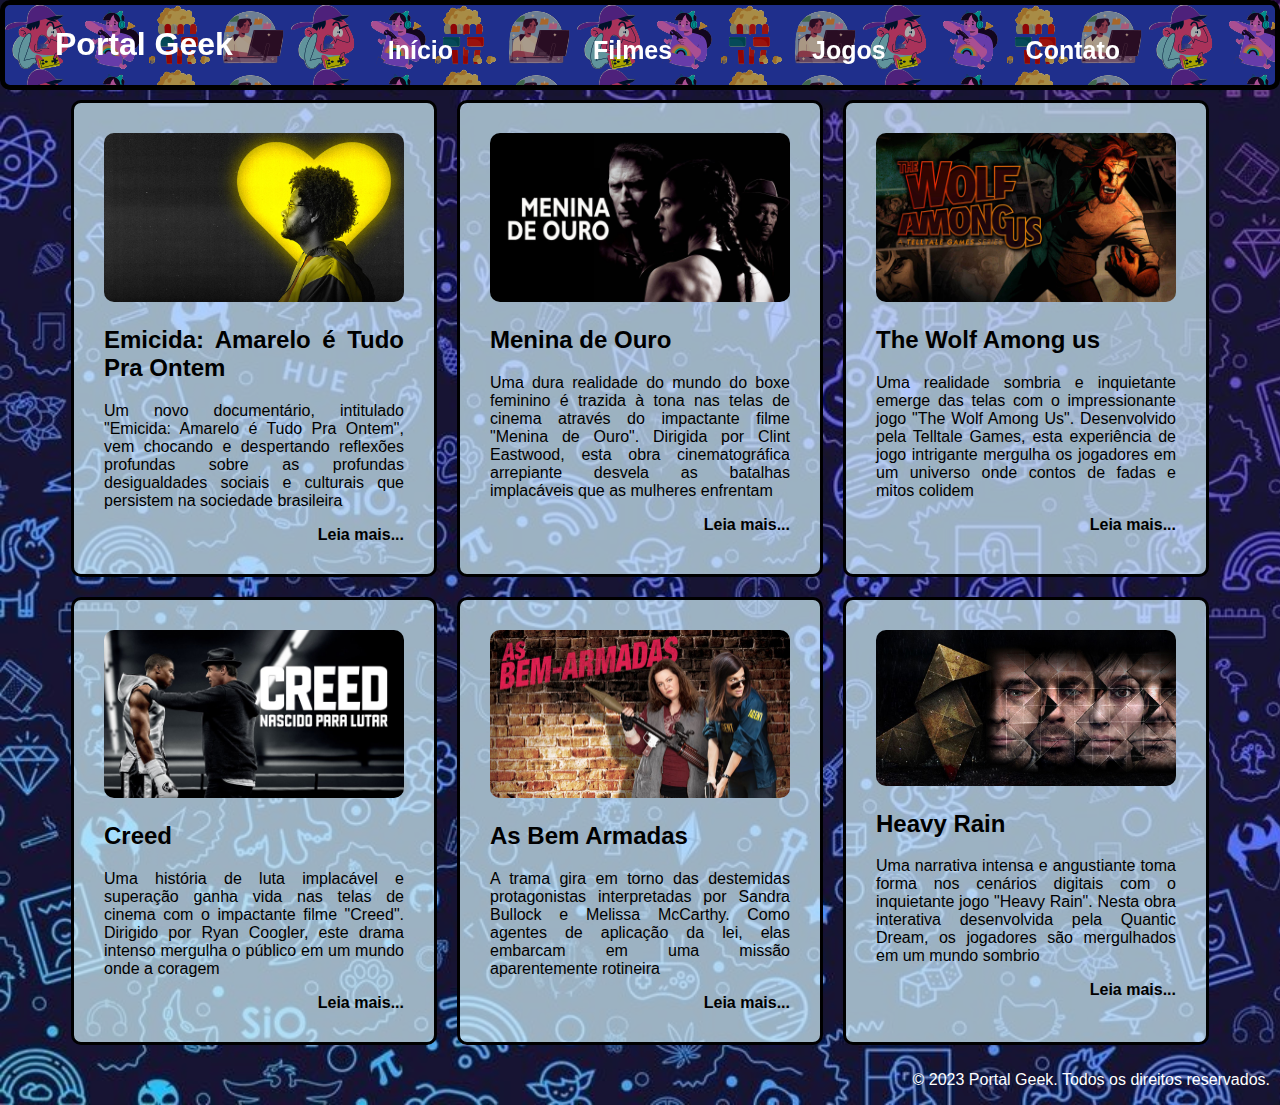
<file: index.html>
<!DOCTYPE html>
<html lang="pt-BR">
    <head>
        <meta charset="UTF-8">
        <meta name="viewport" content="width=device-width, initial-scale=1.0">
        <meta name="description" content="Portal de notícias sobre cultura geek, abordando filmes e jogos">
        <meta name="keywords" content="geek, cultura geek,notícias geek, jogo, Detroit Become Human">
        <meta name="author" content="Gleyce Pereira">
        <link rel="stylesheet" href="style.css">
        <link rel="icon" type="image/x-icon" href="tv-antiga.png">
        <title>Portal Geek</title>
    </head>

    <body>

        <header>
            <h1>Portal Geek</h1>
            <nav>
                 <ul>
                   <li><a class="b" href="index.html">Início</a></li>
                    <li><a class="b" href="filmes.html">Filmes</a></li>
                    <li><a class="b" href="jogos.html">Jogos</a></li>
                    <li><a class="b" href="contato.html">Contato</a></li>
                </ul>
            </nav>
        </header>

        <main>
            <article>
                <img src="emicida.jpg" width="300px" alt="Emicida: Amarelo é Tudo Pra Ontem">
                <h2>Emicida: Amarelo é Tudo Pra Ontem</h2>
                <p>Um novo documentário, intitulado "Emicida: Amarelo é Tudo Pra Ontem", vem chocando e despertando reflexões profundas sobre as profundas desigualdades sociais e culturais que persistem na sociedade brasileira</p>
                <p><a class="mais" href="emicida.html">Leia mais...</a></p>
            </article>

            <article>
                <img src="menina.jpg" width="300px" alt="Menina de Ouro">
                <h2>Menina de Ouro</h2>
                <p>Uma dura realidade do mundo do boxe feminino é trazida à tona nas telas de cinema através do impactante filme "Menina de Ouro". Dirigida por Clint Eastwood, esta obra cinematográfica arrepiante desvela as batalhas implacáveis que as mulheres enfrentam</p>
                <p><a class="mais" href="meninadeouro.html">Leia mais...</a></p>
            </article>

            <article>
                <img src="the wolf.jpg" width="300px" alt="The Wolf Amoung Us">
                <h2>The Wolf Among us</h2>
                <p>Uma realidade sombria e inquietante emerge das telas com o impressionante jogo "The Wolf Among Us". Desenvolvido pela Telltale Games, esta experiência de jogo intrigante mergulha os jogadores em um universo onde contos de fadas e mitos colidem</p>
                <p><a class="mais" href="thewolfamong.html">Leia mais...</a></p>
            </article>

            <article>
                <img src="creed.jpg" width="300px" alt="Creed">
                <h2>Creed</h2>
                <p>Uma história de luta implacável e superação ganha vida nas telas de cinema com o impactante filme "Creed". Dirigido por Ryan Coogler, este drama intenso mergulha o público em um mundo onde a coragem</p>
                <p><a class="mais" href="creed.html">Leia mais...</a></p>
            </article>

            <article>
                <img src="bem armadas.jpg" width="300px" alt="As Bem Armadas">
                <h2>As Bem Armadas</h2>
                <p>A trama gira em torno das destemidas protagonistas interpretadas por Sandra Bullock e Melissa McCarthy. Como agentes de aplicação da lei, elas embarcam em uma missão aparentemente rotineira</p>
                <p><a class="mais" href="asbemarmadas.html">Leia mais...</a></p>
            </article>

            <article>
                <div class="pic"><img src="heavy.jpg" width="300px" alt="Heavy Rain"></div>
                <h2>Heavy Rain</h2>
                <p>Uma narrativa intensa e angustiante toma forma nos cenários digitais com o inquietante jogo "Heavy Rain". Nesta obra interativa desenvolvida pela Quantic Dream, os jogadores são mergulhados em um mundo sombrio</p>
                <p><a class="mais" href="heavyrain.html">Leia mais...</a></p>
            </article>

            
        </main>

        <footer>
            <p class="roda">&copy; 2023 Portal Geek. Todos os direitos reservados.</p>
        </footer>
        
    </body>

</html>
</file>
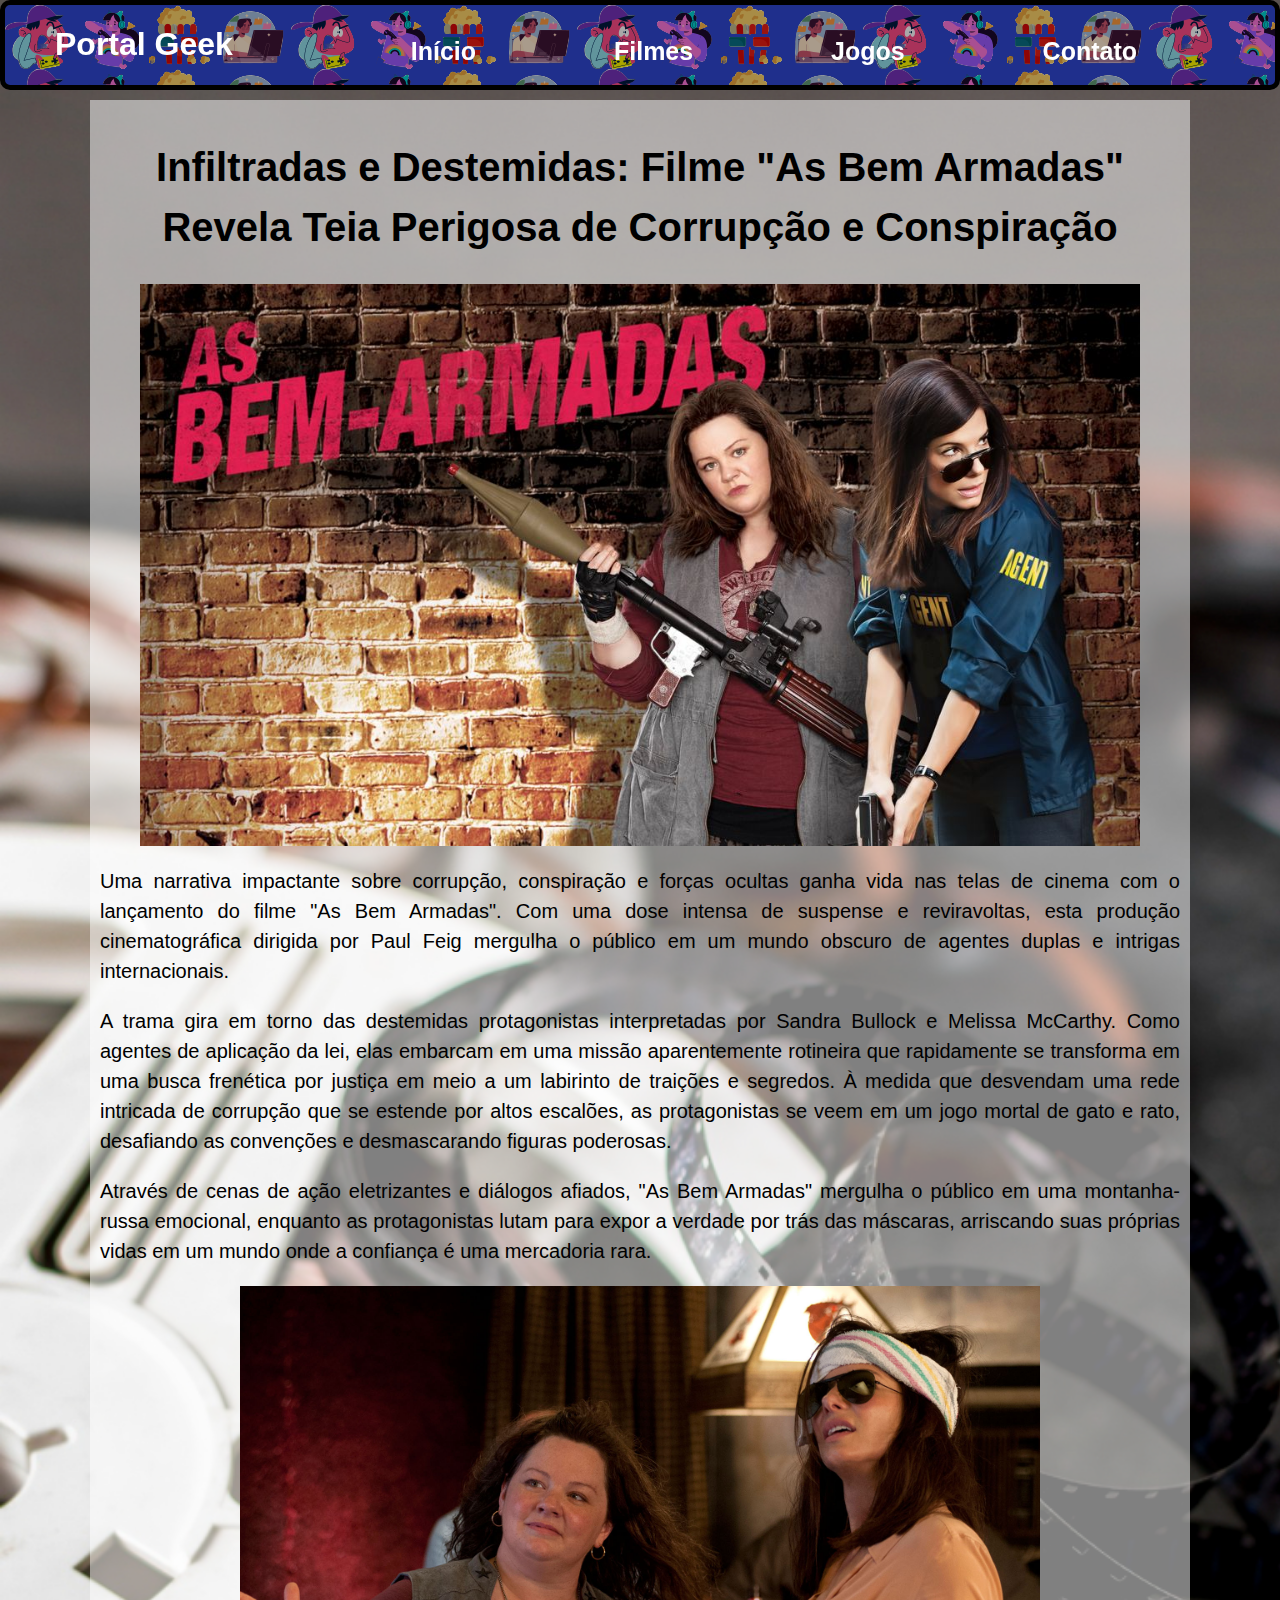
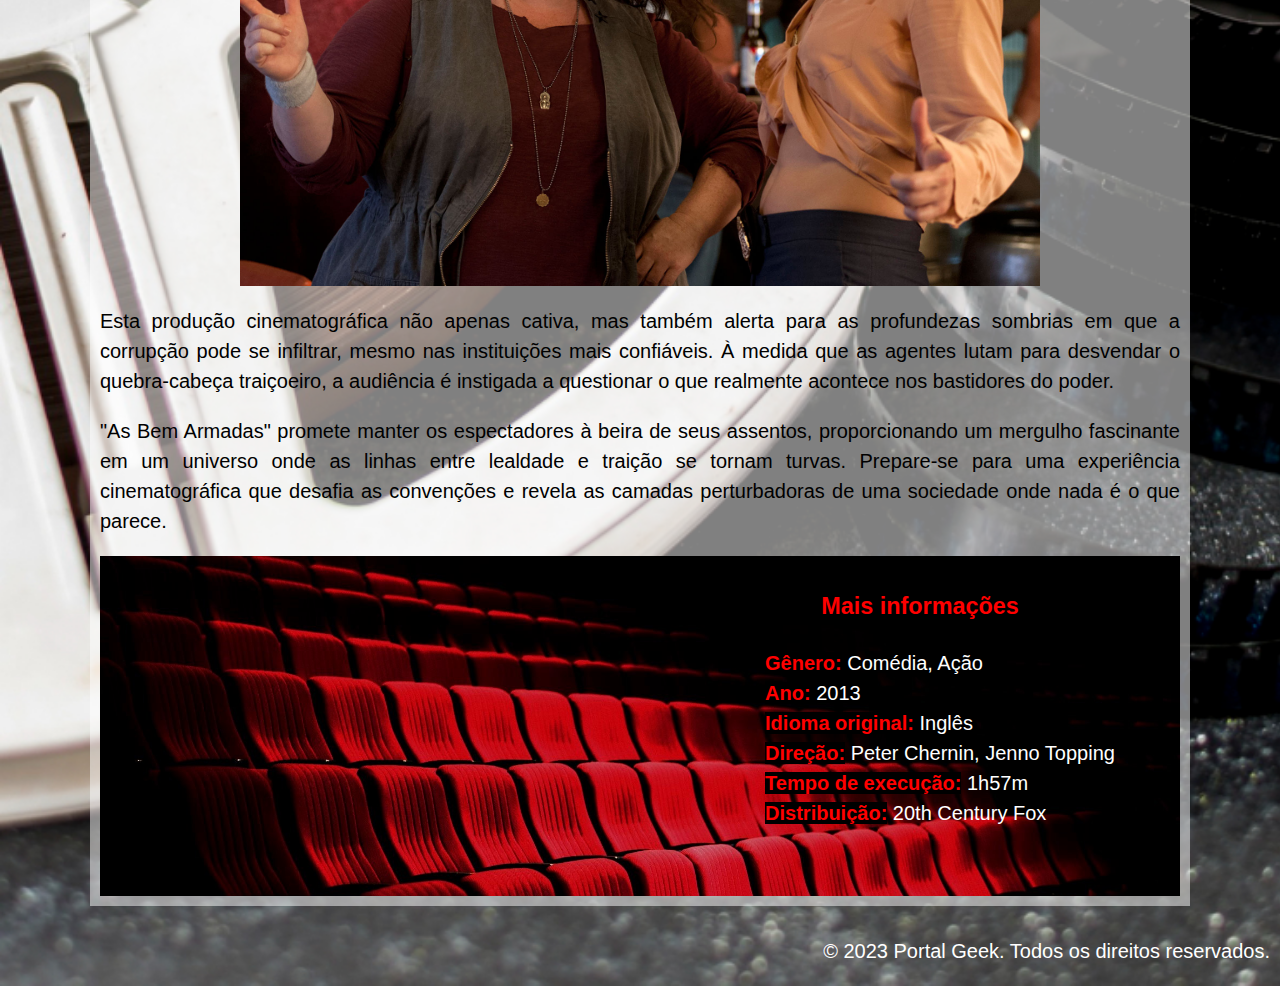
<file: asbemarmadas.html>
<!DOCTYPE html>
<html lang="pt-BR">
    <head>
        <meta charset="UTF-8">
        <meta name="viewport" content="width=device-width, initial-scale=1.0">
        <meta name="description" content="Portal de notícias sobre cultura geek, abordando filmes e jogos">
        <meta name="keywords" content="geek, cultura geek,notícias geek, filme, As Bem Armadas">
        <meta name="author" content="Gleyce Pereira">
        <link rel="stylesheet" href="style1.css">
        <link rel="icon" type="image/x-icon" href="tv-antiga.png">
        <title> Infiltradas e Destemidas: Filme "As Bem Armadas" Revela Teia Perigosa de Corrupção e Conspiração</title>
    </head>
    <body>
        <header>
            <h2 class="portal">Portal Geek</h2>
             <nav>
                 <ul class="list">
                   <li><a href="index.html">Início</a></li>
                    <li><a href="filmes.html">Filmes</a></li>
                    <li><a href="jogos.html">Jogos</a></li>
                    <li><a href="contato.html">Contato</a></li>
                </ul>
            </nav>
        </header>
        
        <div id="container">
            <!-- <h1> Infiltradas e Destemidas: Filme "As Bem Armadas" Revela Teia Perigosa de Corrupção e Conspiração</h1> -->

            <div class="content">
                <h1> Infiltradas e Destemidas: Filme "As Bem Armadas" Revela Teia Perigosa de Corrupção e Conspiração</h1>
                <figure class="picture">
                    <img src="bem armadas.jpg" width="1000px" alt="As bem Armadas">
                </figure>

                <p>Uma narrativa impactante sobre corrupção, conspiração e forças ocultas ganha vida nas telas de cinema com o lançamento do filme "As Bem Armadas". Com uma dose intensa de suspense e reviravoltas, esta produção cinematográfica dirigida por Paul Feig mergulha o público em um mundo obscuro de agentes duplas e intrigas internacionais.</p>

                <p>A trama gira em torno das destemidas protagonistas interpretadas por Sandra Bullock e Melissa McCarthy. Como agentes de aplicação da lei, elas embarcam em uma missão aparentemente rotineira que rapidamente se transforma em uma busca frenética por justiça em meio a um labirinto de traições e segredos. À medida que desvendam uma rede intricada de corrupção que se estende por altos escalões, as protagonistas se veem em um jogo mortal de gato e rato, desafiando as convenções e desmascarando figuras poderosas.</p>

                <p>Através de cenas de ação eletrizantes e diálogos afiados, "As Bem Armadas" mergulha o público em uma montanha-russa emocional, enquanto as protagonistas lutam para expor a verdade por trás das máscaras, arriscando suas próprias vidas em um mundo onde a confiança é uma mercadoria rara.</p>

                <div class="picture" >
                    <img src="bem armadas2.jpg" width="800px" alt="As bem Armadas">
                </div>

                <p>Esta produção cinematográfica não apenas cativa, mas também alerta para as profundezas sombrias em que a corrupção pode se infiltrar, mesmo nas instituições mais confiáveis. À medida que as agentes lutam para desvendar o quebra-cabeça traiçoeiro, a audiência é instigada a questionar o que realmente acontece nos bastidores do poder.</p>

                <p>"As Bem Armadas" promete manter os espectadores à beira de seus assentos, proporcionando um mergulho fascinante em um universo onde as linhas entre lealdade e traição se tornam turvas. Prepare-se para uma experiência cinematográfica que desafia as convenções e revela as camadas perturbadoras de uma sociedade onde nada é o que parece.</p>

                <div class="info">
                    <iframe width="560" height="315" src="https://www.youtube.com/embed/8LvSUOKYW_Q" title="YouTube video player" frameborder="0" allow="accelerometer; autoplay; clipboard-write; encrypted-media; gyroscope; picture-in-picture; web-share" allowfullscreen></iframe>

                    <div class="ex">
                        <h3>Mais informações</h3>
                        <uL>
                            <li class="d" ><span>Gênero:</span> Comédia, Ação</li>
                            <li class="d" ><span>Ano:</span> 2013</li>
                            <li class="d" ><span>Idioma original:</span> Inglês</li>
                            <li class="d" ><span>Direção:</span> Peter Chernin, Jenno Topping</li>
                            <li class="d" ><span>Tempo de execução:</span> 1h57m</li>
                            <li class="d" ><span>Distribuição:</span> 20th Century Fox</li> 
                    </div>
                </div>
            </div>
        </div>
        
        
        <footer>
            <p class="roda">&copy; 2023 Portal Geek. Todos os direitos reservados.</p>
        </footer>

    </body>
</html>
</file>
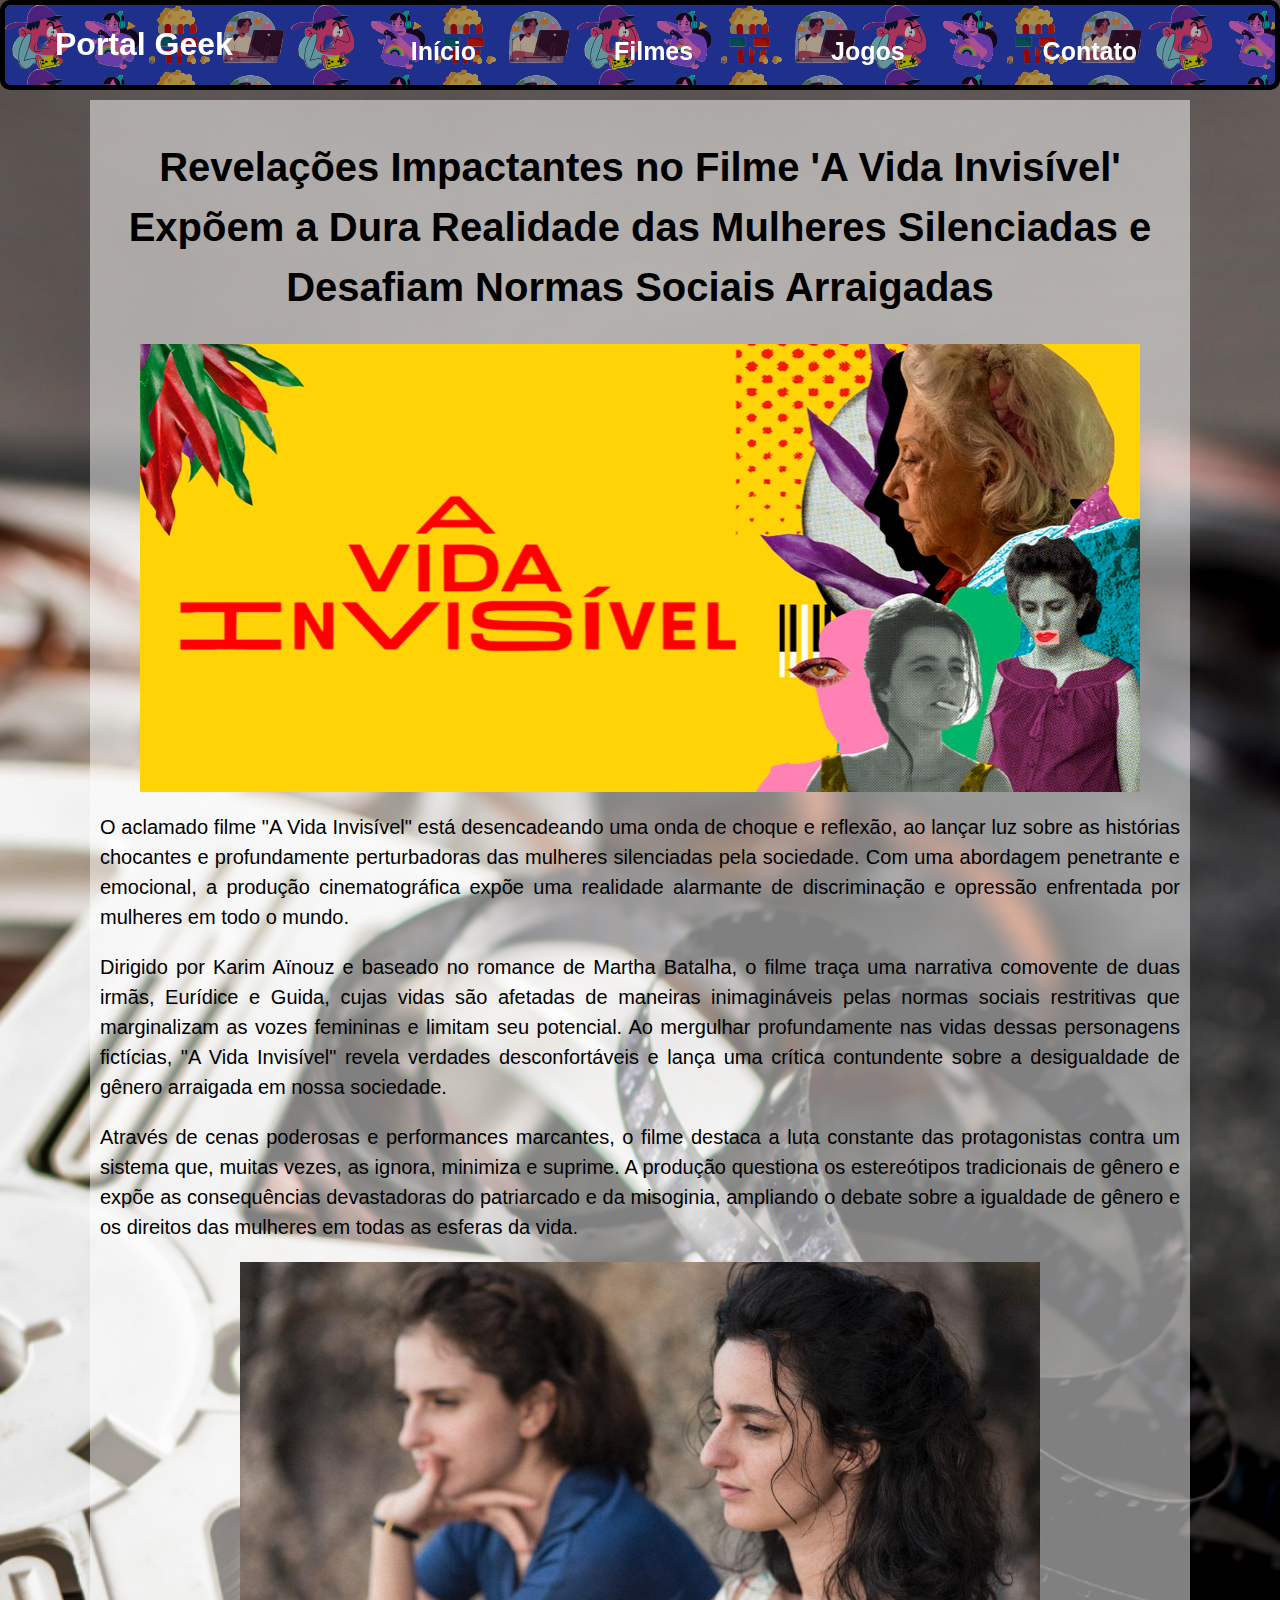
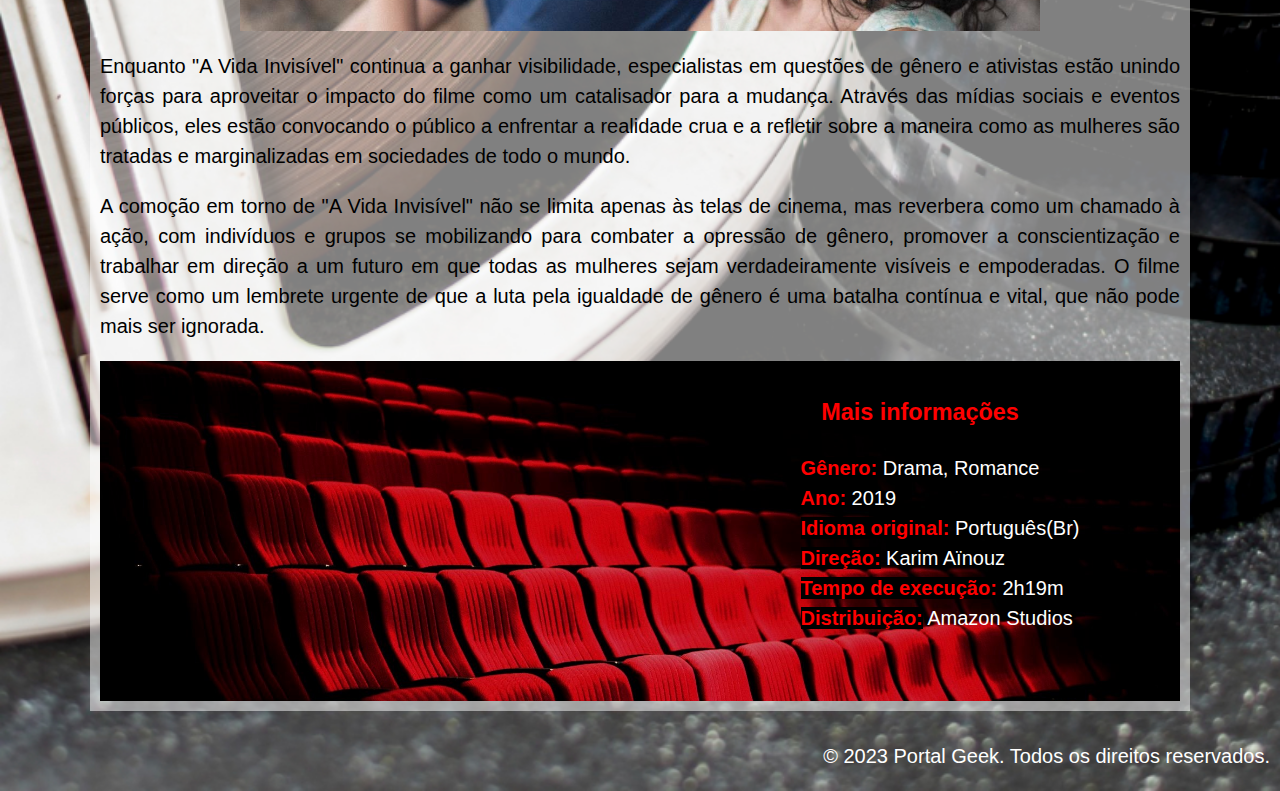
<file: avida.html>
<!DOCTYPE html>
<html lang="pt-BR">

    <head>
        <meta charset="UTF-8">
        <meta name="viewport" content="width=device-width, initial-scale=1.0">
        <meta name="description" content="Portal de notícias sobre cultura geek, abordando filmes e jogos">
        <meta name="keywords" content="geek, cultura geek,notícias geek, filme, As Bem Armadas">
        <meta name="author" content="Gleyce Pereira">
        <link rel="stylesheet" href="style1.css">
        <link rel="icon" type="image/x-icon" href="tv-antiga.png">
        <title>Revelações Impactantes no Filme 'A Vida Invisível' Expõem a Dura Realidade das Mulheres Silenciadas e Desafiam Normas Sociais Arraigadas</title>
    </head>

    <body>
        <header>
            <h2 class="portal">Portal Geek</h2>
             <nav>
                 <ul class="list">
                   <li><a href="index.html">Início</a></li>
                    <li><a href="filmes.html">Filmes</a></li>
                    <li><a href="jogos.html">Jogos</a></li>
                    <li><a href="contato.html">Contato</a></li>
                </ul>
            </nav>
        </header>
        
        <div id="container">
            <!-- <h1>Revelações Impactantes no Filme 'A Vida Invisível' Expõem a Dura Realidade das Mulheres Silenciadas e Desafiam Normas Sociais Arraigadas</h1> -->

            <div class="content">
                <h1>Revelações Impactantes no Filme 'A Vida Invisível' Expõem a Dura Realidade das Mulheres Silenciadas e Desafiam Normas Sociais Arraigadas</h1>
                <figure class="picture">
                    <img src="avida.png" width="1000" alt="A Vida Invisível">
                </figure>
                
                <p>O aclamado filme "A Vida Invisível" está desencadeando uma onda de choque e reflexão, ao lançar luz sobre as histórias chocantes e profundamente perturbadoras das mulheres silenciadas pela sociedade. Com uma abordagem penetrante e emocional, a produção cinematográfica expõe uma realidade alarmante de discriminação e opressão enfrentada por mulheres em todo o mundo.</p>

                <p>Dirigido por Karim Aïnouz e baseado no romance de Martha Batalha, o filme traça uma narrativa comovente de duas irmãs, Eurídice e Guida, cujas vidas são afetadas de maneiras inimagináveis pelas normas sociais restritivas que marginalizam as vozes femininas e limitam seu potencial. Ao mergulhar profundamente nas vidas dessas personagens fictícias, "A Vida Invisível" revela verdades desconfortáveis e lança uma crítica contundente sobre a desigualdade de gênero arraigada em nossa sociedade.</p>

                <p>Através de cenas poderosas e performances marcantes, o filme destaca a luta constante das protagonistas contra um sistema que, muitas vezes, as ignora, minimiza e suprime. A produção questiona os estereótipos tradicionais de gênero e expõe as consequências devastadoras do patriarcado e da misoginia, ampliando o debate sobre a igualdade de gênero e os direitos das mulheres em todas as esferas da vida.</p>

                <div class="picture">
                    <img src="avida2.jpg" width="800px" alt="A Vida Invisível" >
                  </div>

                <p>Enquanto "A Vida Invisível" continua a ganhar visibilidade, especialistas em questões de gênero e ativistas estão unindo forças para aproveitar o impacto do filme como um catalisador para a mudança. Através das mídias sociais e eventos públicos, eles estão convocando o público a enfrentar a realidade crua e a refletir sobre a maneira como as mulheres são tratadas e marginalizadas em sociedades de todo o mundo.</p>

                <p>A comoção em torno de "A Vida Invisível" não se limita apenas às telas de cinema, mas reverbera como um chamado à ação, com indivíduos e grupos se mobilizando para combater a opressão de gênero, promover a conscientização e trabalhar em direção a um futuro em que todas as mulheres sejam verdadeiramente visíveis e empoderadas. O filme serve como um lembrete urgente de que a luta pela igualdade de gênero é uma batalha contínua e vital, que não pode mais ser ignorada.</p>

                <div class="info">
                    <iframe width="560" height="315" src="https://www.youtube.com/embed/m2Gc5KcAJqs" title="YouTube video player" frameborder="0" allow="accelerometer; autoplay; clipboard-write; encrypted-media; gyroscope; picture-in-picture; web-share" allowfullscreen></iframe>

                    <div class="ex">
                        <h3>Mais informações</h3>
                        <uL>
                            <li class="d" ><span>Gênero:</span> Drama, Romance</li>
                            <li class="d" ><span>Ano:</span> 2019</li>
                            <li class="d" ><span>Idioma original:</span> Português(Br)</li>
                            <li class="d" ><span>Direção:</span> Karim  Aïnouz</li>
                            <li class="d" ><span>Tempo de execução:</span> 2h19m</li>
                            <li class="d" ><span>Distribuição:</span> Amazon Studios</li>
                        </uL>
                    </div>

                </div>
            </div>
        </div>

        
        <footer>
            <p class="roda">&copy; 2023 Portal Geek. Todos os direitos reservados.</p>
        </footer>
        
    </body>
</html>
</file>
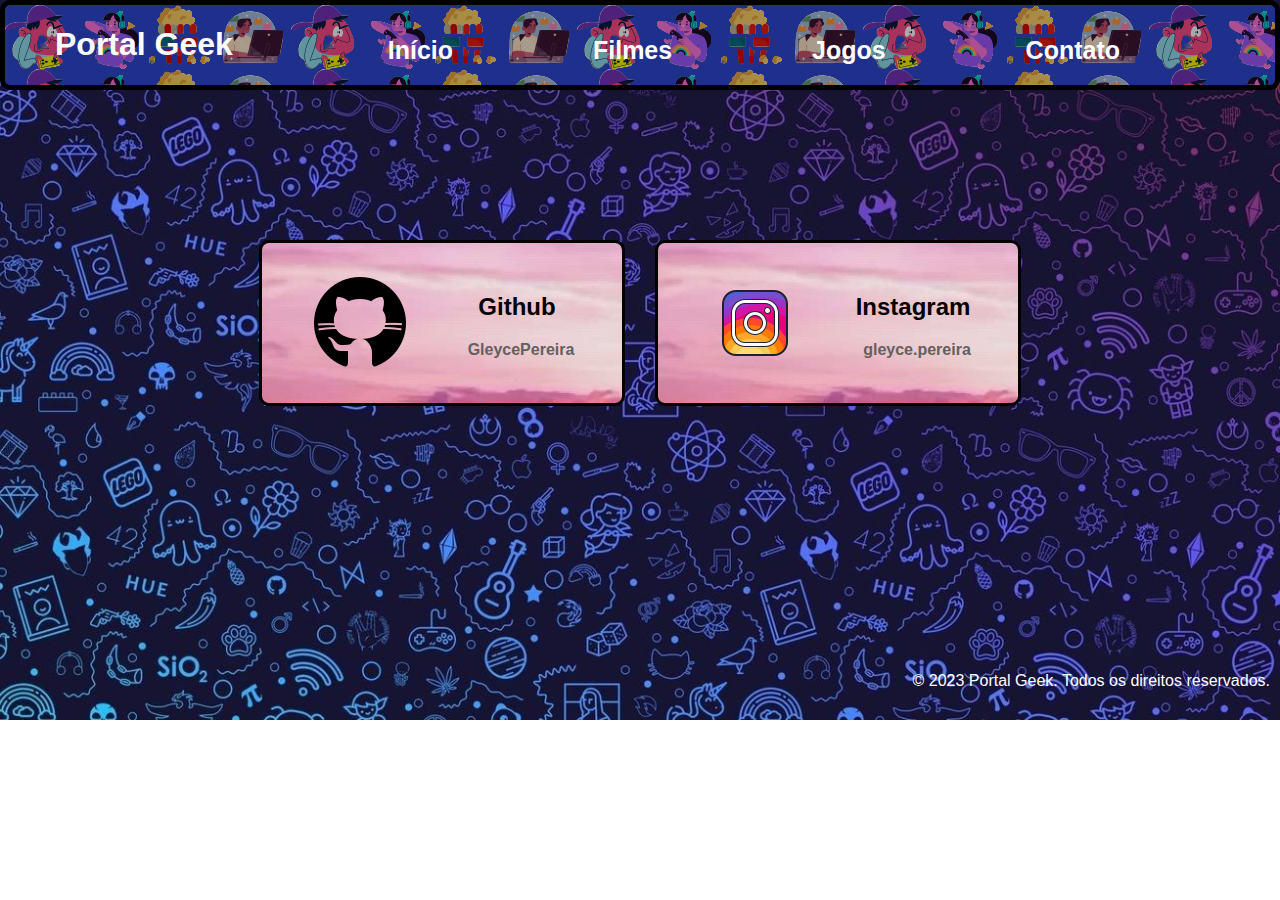
<file: contato.html>
<!DOCTYPE html>
<html lang="pt-BR">
    <head>
        <meta charset="UTF-8">
        <meta name="viewport" content="width=device-width, initial-scale=1.0">
        <meta name="description" content="Portal de notícias sobre cultura geek, abordando filmes e jogos">
        <meta name="keywords" content="geek, cultura geek, filmes, jogos, tecnologia, notícias geek, contato"> 
        <meta name="author" content="Gleyce Pereira">
        <link rel="stylesheet" href="style5.css">
        <link rel="icon" type="image/x-icon" href="tv-antiga.png">
        <title>Contato</title>
    </head>

    <body>
        <header>
            <h1>Portal Geek</h1>
            <nav>
                <ul>
                <li><a class="b" href="index.html">Início</a></li>
                    <li><a class="b" href="filmes.html">Filmes</a></li>
                    <li><a class="b" href="jogos.html">Jogos</a></li>
                    <li><a class="b" href="contato.html">Contato</a></li>
                </ul>
            </nav>
        </header>

        <main>

            <article class="art">
                <img src="github.png" width="100px" alt="Github">
                <div class="icon">
                    <h2>Github</h2>
                    <p><a class="name" href="https://github.com/GleycePereira" target="_blank">GleycePereira</a></p>
                </div>

            </article>

            <article class="art">
                <img src="instagram.png" width="100px" alt="Instagram">
                <div class="icon">
                    <h2>Instagram</h2>
                    <p><a class="name" href="https://www.instagram.com/gleyce.pereira/?hl=pt" target="_blank">gleyce.pereira</a></p>
                </div>

            </article>

        </main>
        
        <footer>
            <p class="roda">&copy; 2023 Portal Geek. Todos os direitos reservados.</p>
        </footer>

    </body>

</html>
</file>
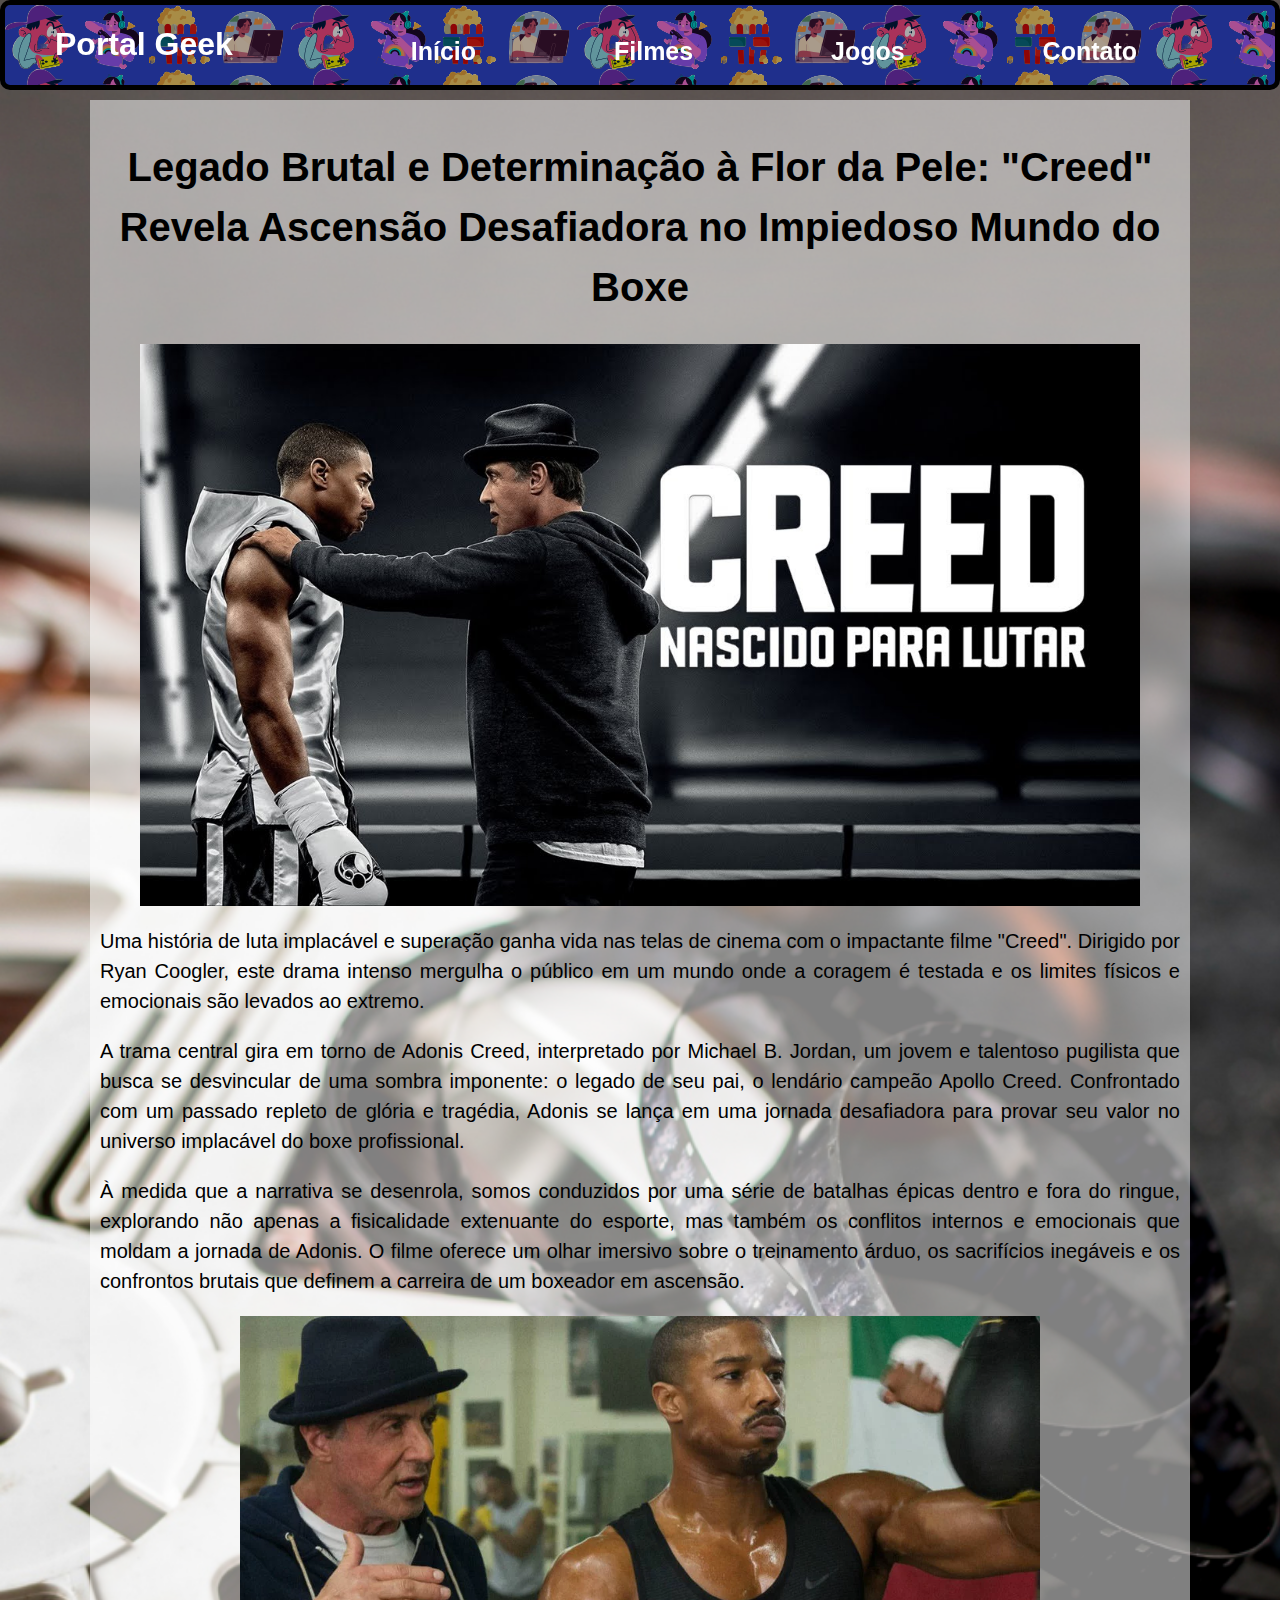
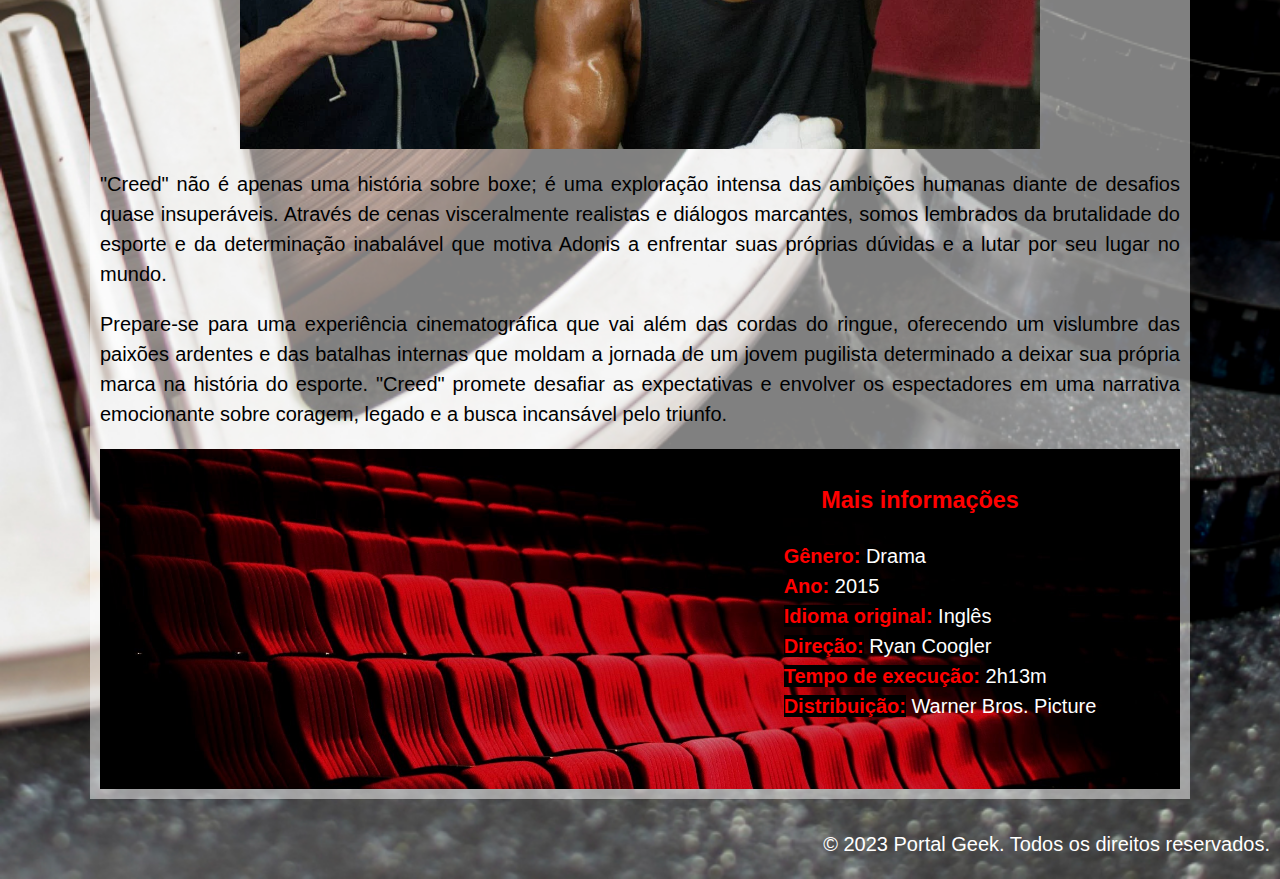
<file: creed.html>
<!DOCTYPE html>
<html lang="pt-BR">
    <head>
        <meta charset="UTF-8">
        <meta name="viewport" content="width=device-width, initial-scale=1.0">
        <meta name="description" content="Portal de notícias sobre cultura geek, abordando filmes e jogos">
        <meta name="keywords" content="geek, cultura geek,notícias geek, filme, As Bem Armadas">
        <meta name="author" content="Gleyce Pereira">
        <link rel="stylesheet" href="style1.css">
        <link rel="icon" type="image/x-icon" href="tv-antiga.png">
        <title> Legado Brutal e Determinação à Flor da Pele: "Creed" Revela Ascensão Desafiadora no Impiedoso Mundo do Boxe</title>
    </head>
    <body>
        <header>
            <h2 class="portal">Portal Geek</h2>
             <nav>
                 <ul class="list">
                   <li><a href="index.html">Início</a></li>
                    <li><a href="filmes.html">Filmes</a></li>
                    <li><a href="jogos.html">Jogos</a></li>
                    <li><a href="contato.html">Contato</a></li>
                </ul>
            </nav>
        </header>
        
        <div id="container">
            <!-- <h1> Legado Brutal e Determinação à Flor da Pele: "Creed" Revela Ascensão Desafiadora no Impiedoso Mundo do Boxe</h1> -->
            
            <div class="content">
                <h1> Legado Brutal e Determinação à Flor da Pele: "Creed" Revela Ascensão Desafiadora no Impiedoso Mundo do Boxe</h1>
                <figure class="picture">
                    <img src="creed.jpg" width="1000px" alt="Creed">
                </figure>

                <p>Uma história de luta implacável e superação ganha vida nas telas de cinema com o impactante filme "Creed". Dirigido por Ryan Coogler, este drama intenso mergulha o público em um mundo onde a coragem é testada e os limites físicos e emocionais são levados ao extremo.</p>

                <p>A trama central gira em torno de Adonis Creed, interpretado por Michael B. Jordan, um jovem e talentoso pugilista que busca se desvincular de uma sombra imponente: o legado de seu pai, o lendário campeão Apollo Creed. Confrontado com um passado repleto de glória e tragédia, Adonis se lança em uma jornada desafiadora para provar seu valor no universo implacável do boxe profissional.</p>

                <p>À medida que a narrativa se desenrola, somos conduzidos por uma série de batalhas épicas dentro e fora do ringue, explorando não apenas a fisicalidade extenuante do esporte, mas também os conflitos internos e emocionais que moldam a jornada de Adonis. O filme oferece um olhar imersivo sobre o treinamento árduo, os sacrifícios inegáveis e os confrontos brutais que definem a carreira de um boxeador em ascensão.</p>

                <div class="picture">
                    <img src="creed2.jpg" width="800px" alt="Creed">
                </div>

                <p>"Creed" não é apenas uma história sobre boxe; é uma exploração intensa das ambições humanas diante de desafios quase insuperáveis. Através de cenas visceralmente realistas e diálogos marcantes, somos lembrados da brutalidade do esporte e da determinação inabalável que motiva Adonis a enfrentar suas próprias dúvidas e a lutar por seu lugar no mundo.</p>

                <p>Prepare-se para uma experiência cinematográfica que vai além das cordas do ringue, oferecendo um vislumbre das paixões ardentes e das batalhas internas que moldam a jornada de um jovem pugilista determinado a deixar sua própria marca na história do esporte. "Creed" promete desafiar as expectativas e envolver os espectadores em uma narrativa emocionante sobre coragem, legado e a busca incansável pelo triunfo.</p>

                <div class="info">
                    <iframe width="560" height="315" src="https://www.youtube.com/embed/Uv554B7YHk4" title="YouTube video player" frameborder="0" allow="accelerometer; autoplay; clipboard-write; encrypted-media; gyroscope; picture-in-picture; web-share" allowfullscreen></iframe>

                    <div class="ex">
                        <h3>Mais informações</h3>
                        <uL>
                            <li class="d" ><span>Gênero:</span> Drama</li>
                            <li class="d" ><span>Ano:</span> 2015</li>
                            <li class="d" ><span>Idioma original:</span> Inglês</li>
                            <li class="d" ><span>Direção:</span> Ryan Coogler</li>
                            <li class="d" ><span>Tempo de execução:</span> 2h13m</li>
                            <li class="d" ><span>Distribuição:</span> Warner Bros. Picture</li>
                        </uL>
                    </div>

                </div>

            </div>
        </div>
        
        <footer>
            <p class="roda">&copy; 2023 Portal Geek. Todos os direitos reservados.</p>
        </footer>
        
    </body>
</html>
</file>
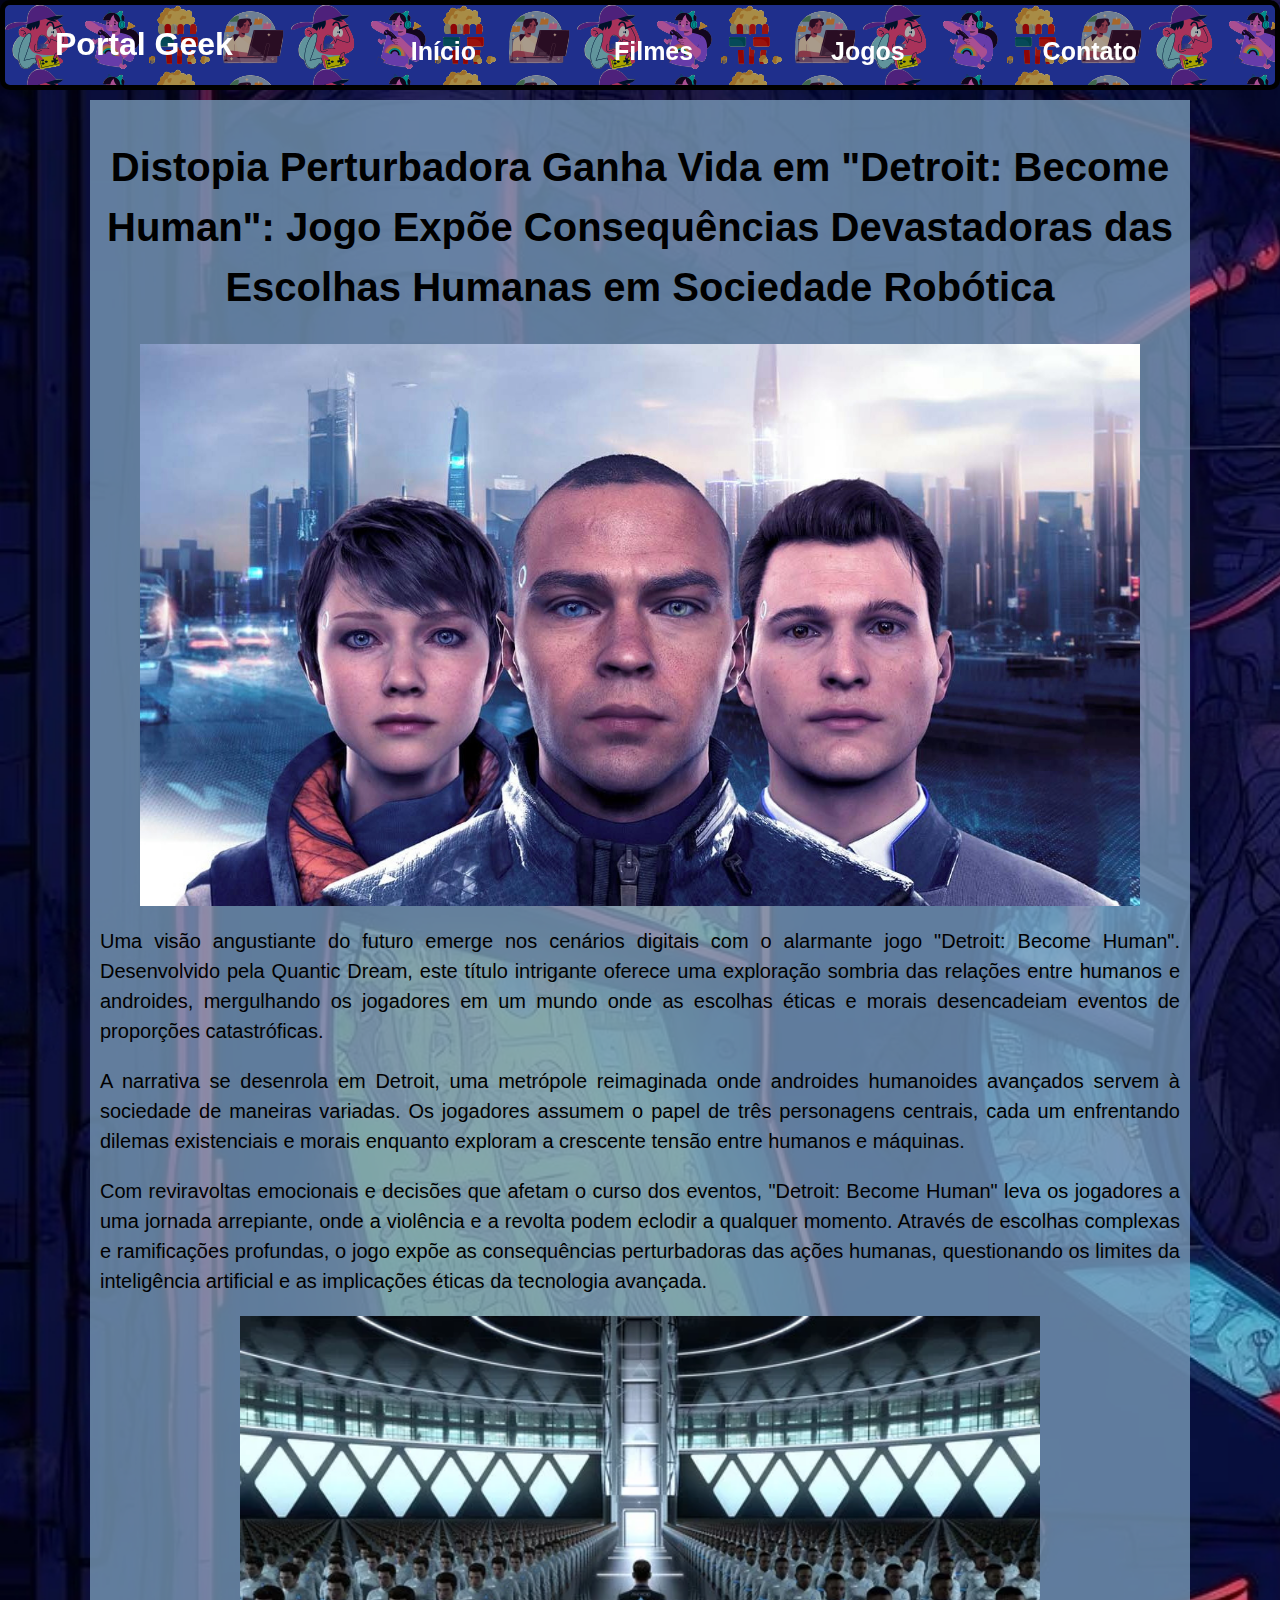
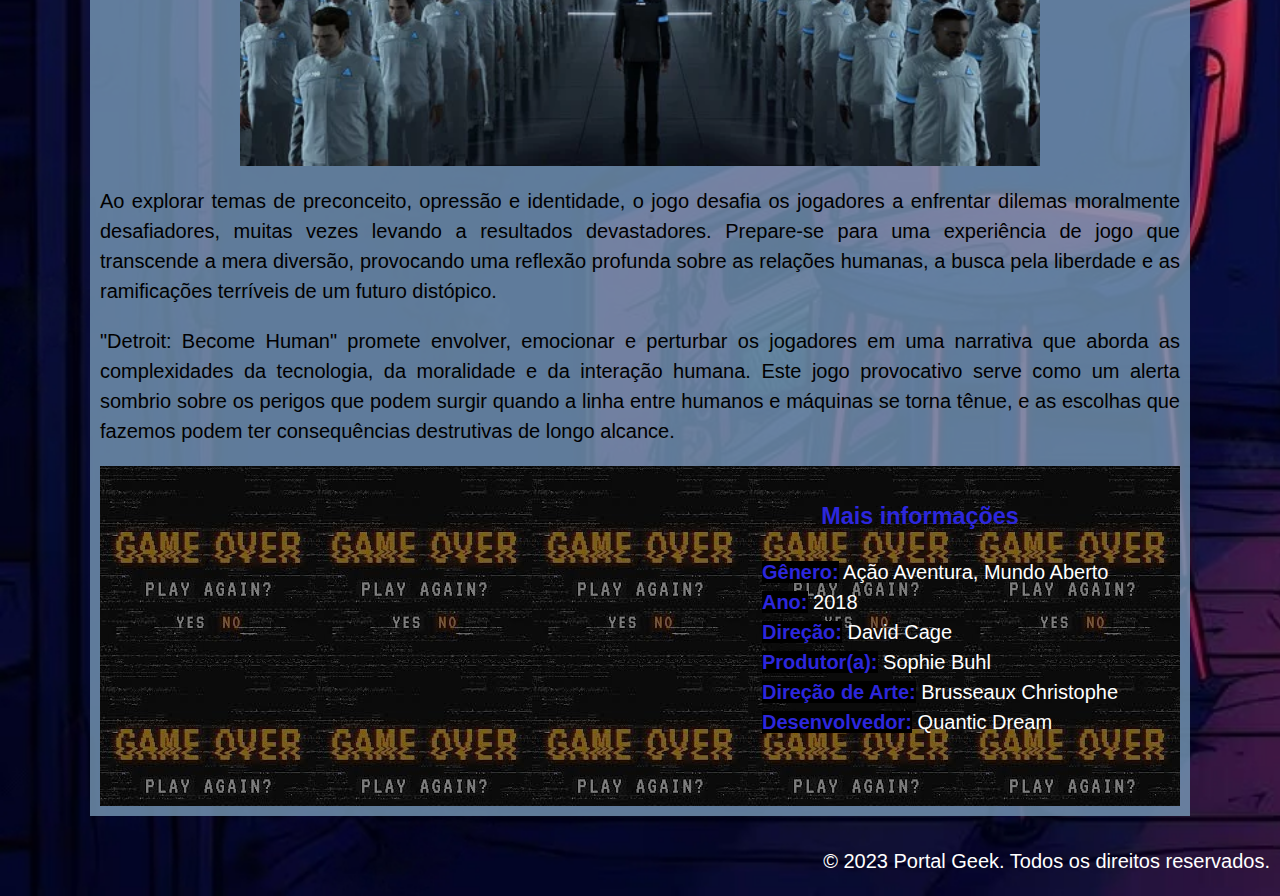
<file: detroitbecaome.html>
<!DOCTYPE html>
<html lang="pt-BR">

    <head>
        <meta charset="UTF-8">
        <meta name="viewport" content="width=device-width, initial-scale=1.0">
        <meta name="description" content="Portal de notícias sobre cultura geek, abordando filmes e jogos">
        <meta name="keywords" content="geek, cultura geek,notícias geek, jogo, Detroit Become Human">
        <meta name="author" content="Gleyce Pereira">
        <link rel="stylesheet" href="style4.css">
        <link rel="icon" type="image/x-icon" href="tv-antiga.png">
        <title>Distopia Perturbadora Ganha Vida em "Detroit: Become Human": Jogo Expõe Consequências Devastadoras das Escolhas Humanas em Sociedade Robótica</title>
    </head>

    <body>
        <header>
            <h2 class="portal">Portal Geek</h2>
             <nav>
                 <ul class="list">
                   <li><a href="index.html">Início</a></li>
                    <li><a href="filmes.html">Filmes</a></li>
                    <li><a href="jogos.html">Jogos</a></li>
                    <li><a href="contato.html">Contato</a></li>
                </ul>
            </nav>
        </header>
        
        <div id="container">
            <!-- <h1>Distopia Perturbadora Ganha Vida em "Detroit: Become Human": Jogo Expõe Consequências Devastadoras das Escolhas Humanas em Sociedade Robótica</h1> -->

            <div class="content">
                <h1>Distopia Perturbadora Ganha Vida em "Detroit: Become Human": Jogo Expõe Consequências Devastadoras das Escolhas Humanas em Sociedade Robótica</h1>
                <figure class="picture">
                    <img src="detroit.jpg" width="1000px" alt="Deteroit Become Human">
                </figure>

                <p>Uma visão angustiante do futuro emerge nos cenários digitais com o alarmante jogo "Detroit: Become Human". Desenvolvido pela Quantic Dream, este título intrigante oferece uma exploração sombria das relações entre humanos e androides, mergulhando os jogadores em um mundo onde as escolhas éticas e morais desencadeiam eventos de proporções catastróficas.</p>

                <p>A narrativa se desenrola em Detroit, uma metrópole reimaginada onde androides humanoides avançados servem à sociedade de maneiras variadas. Os jogadores assumem o papel de três personagens centrais, cada um enfrentando dilemas existenciais e morais enquanto exploram a crescente tensão entre humanos e máquinas.</p>

                <p>Com reviravoltas emocionais e decisões que afetam o curso dos eventos, "Detroit: Become Human" leva os jogadores a uma jornada arrepiante, onde a violência e a revolta podem eclodir a qualquer momento. Através de escolhas complexas e ramificações profundas, o jogo expõe as consequências perturbadoras das ações humanas, questionando os limites da inteligência artificial e as implicações éticas da tecnologia avançada.</p>

                <div class="picture" >
                    <img src="detroit2.jpg" width="800px" alt="Detroit Become Human">
                </div>

                <p>Ao explorar temas de preconceito, opressão e identidade, o jogo desafia os jogadores a enfrentar dilemas moralmente desafiadores, muitas vezes levando a resultados devastadores. Prepare-se para uma experiência de jogo que transcende a mera diversão, provocando uma reflexão profunda sobre as relações humanas, a busca pela liberdade e as ramificações terríveis de um futuro distópico.</p>

                <p>"Detroit: Become Human" promete envolver, emocionar e perturbar os jogadores em uma narrativa que aborda as complexidades da tecnologia, da moralidade e da interação humana. Este jogo provocativo serve como um alerta sombrio sobre os perigos que podem surgir quando a linha entre humanos e máquinas se torna tênue, e as escolhas que fazemos podem ter consequências destrutivas de longo alcance.</p>

                <div class="info">
                    <iframe width="560" height="315" src="https://www.youtube.com/embed/MkmVsCj1xEQ" title="YouTube video player" frameborder="0" allow="accelerometer; autoplay; clipboard-write; encrypted-media; gyroscope; picture-in-picture; web-share" allowfullscreen></iframe>

                    <div class="ex">
                        <h3>Mais informações</h3>
                        <uL>
                            <li class="d" ><span>Gênero:</span> Ação Aventura, Mundo Aberto</li>
                            <li class="d" ><span>Ano:</span> 2018</li>
                            <li class="d" ><span>Direção:</span> David Cage</li>
                            <li class="d" ><span>Produtor(a):</span> Sophie Buhl</li>
                            <li class="d" ><span>Direção de Arte:</span> Brusseaux Christophe</li>
                            <li class="d"><span>Desenvolvedor:</span> Quantic Dream</li> 
                    </div>

                </div>
            </div>
        </div>
        
        <footer>
            <p class="roda">&copy; 2023 Portal Geek. Todos os direitos reservados.</p>
        </footer>
        
    </body>
    
</html>
</file>
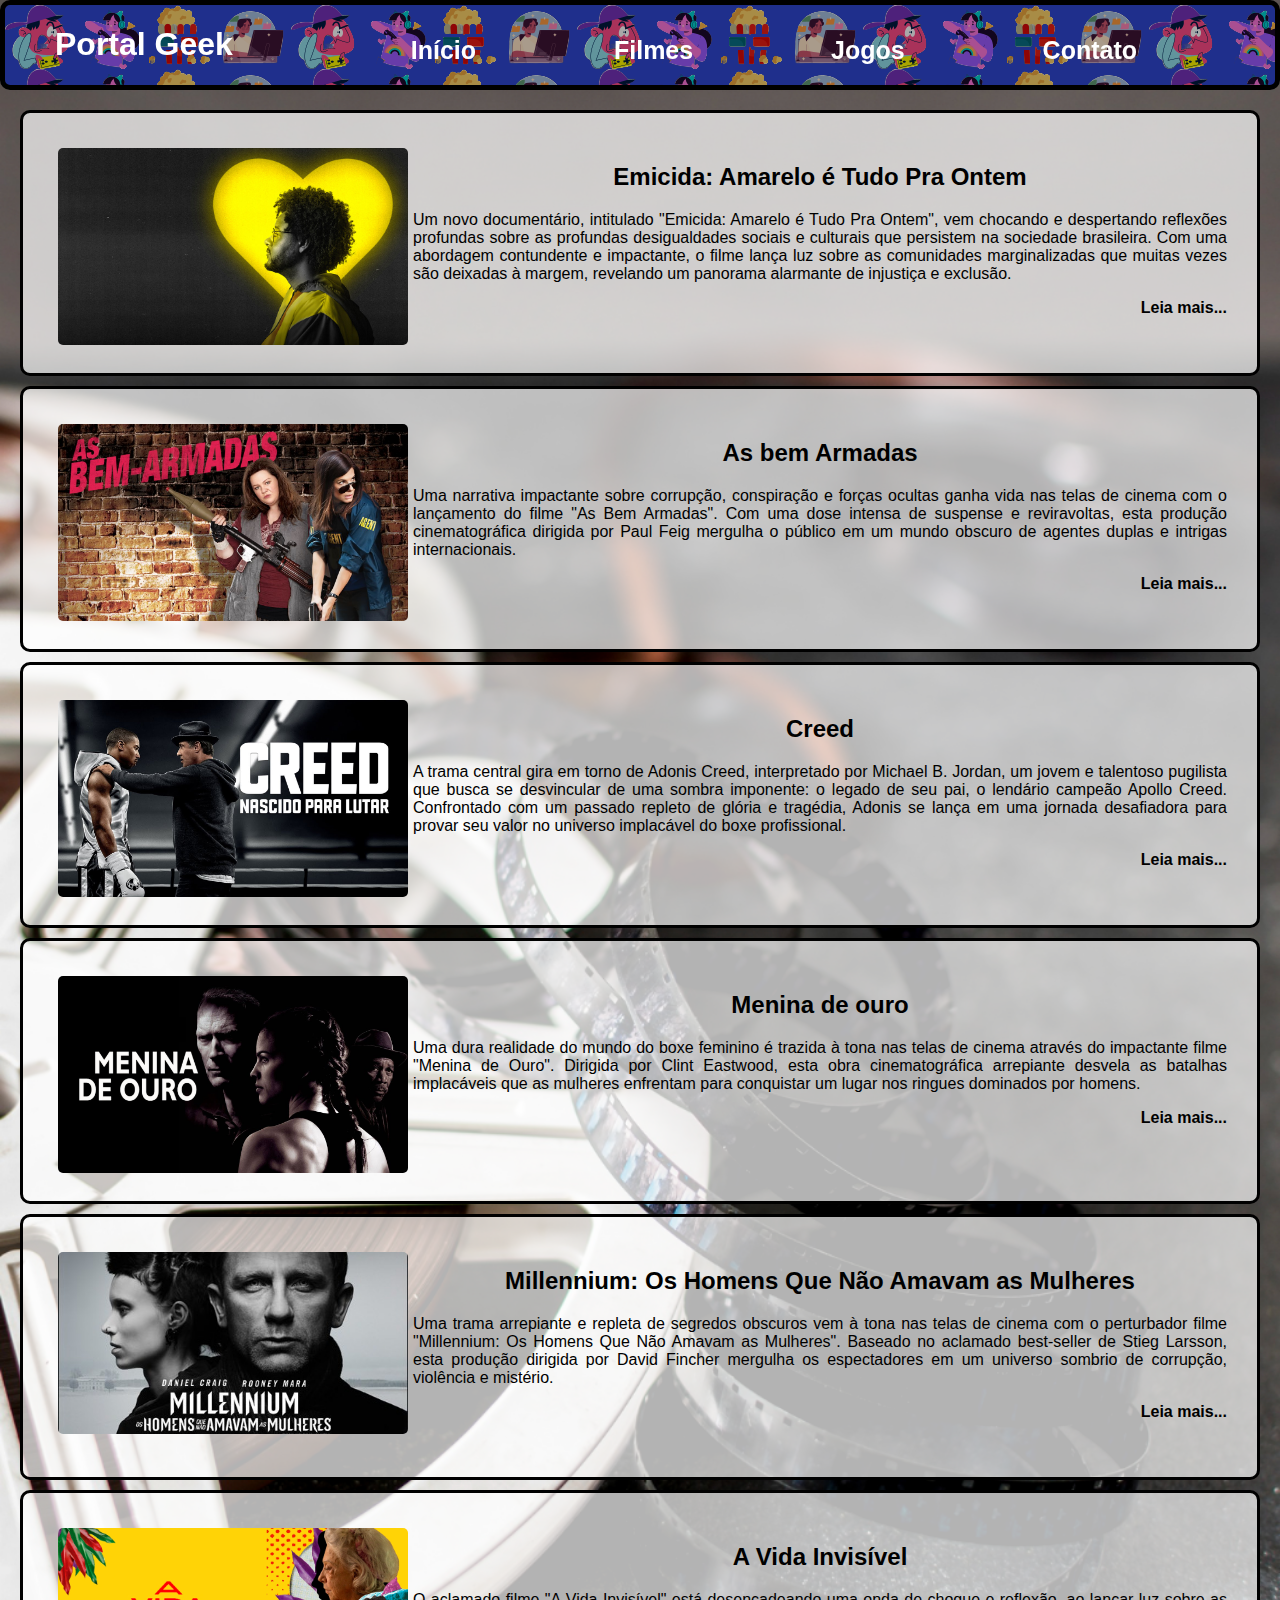
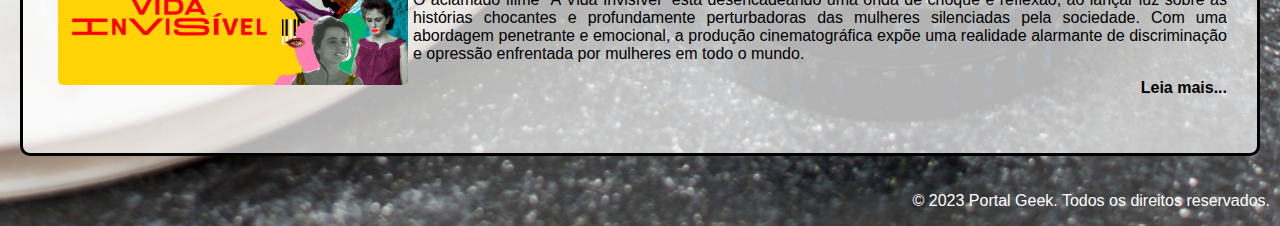
<file: filmes.html>
<!DOCTYPE html>
<html lang="en">
<head>
    <meta charset="UTF-8">
    <meta name="viewport" content="width=device-width, initial-scale=1.0">
    <meta name="description" content="Portal de notícias sobre cultura geek, abordando filmes e jogos">
    <meta name="keywords" content="geek, cultura geek,notícias geek, jogo, Detroit Become Human">
    <meta name="author" content="Gleyce Pereira">
    <link rel="stylesheet" href="style2.css">
    <link rel="icon" type="image/x-icon" href="tv-antiga.png">
    <title>Filmes</title>
</head>

<body>
    <header>
        <h1>Portal Geek</h1>
         <nav>
             <ul>
               <li><a class="b" href="index.html">Início</a></li>
                <li><a class="b" href="filmes.html">Filmes</a></li>
                <li><a class="b" href="jogos.html">Jogos</a></li>
                <li><a class="b" href="contato.html">Contato</a></li>
            </ul>
        </nav>
    </header>

    <main>
        <article>
            <img src="emicida.jpg" width="350px" alt="Emicida: Amarelo é Tudo Pra Ontem">
            <h2>Emicida: Amarelo é Tudo Pra Ontem</h2>
            <p>Um novo documentário, intitulado "Emicida: Amarelo é Tudo Pra Ontem", vem chocando e despertando reflexões profundas sobre as profundas desigualdades sociais e culturais que persistem na sociedade brasileira. Com uma abordagem contundente e impactante, o filme lança luz sobre as comunidades marginalizadas que muitas vezes são deixadas à margem, revelando um panorama alarmante de injustiça e exclusão.</p>
            <p><a class="mais" href="emicida.html">Leia mais...</a></p>
        </article>

        <article>
            <img src="bem armadas.jpg" width="350px" alt="As bem armadas">
            <h2>As bem Armadas</h2>
            <p>Uma narrativa impactante sobre corrupção, conspiração e forças ocultas ganha vida nas telas de cinema com o lançamento do filme "As Bem Armadas". Com uma dose intensa de suspense e reviravoltas, esta produção cinematográfica dirigida por Paul Feig mergulha o público em um mundo obscuro de agentes duplas e intrigas internacionais.</p>
            <p><a class="mais" href="asbemarmadas.html">Leia mais...</a></p>

        </article>

        <article>
            <img src="creed.jpg" width="350px" alt="Creed">
            <h2>Creed</h2>
            <p>A trama central gira em torno de Adonis Creed, interpretado por Michael B. Jordan, um jovem e talentoso pugilista que busca se desvincular de uma sombra imponente: o legado de seu pai, o lendário campeão Apollo Creed. Confrontado com um passado repleto de glória e tragédia, Adonis se lança em uma jornada desafiadora para provar seu valor no universo implacável do boxe profissional.</p>
            <p><a class="mais" href="creed.html">Leia mais...</a></p>
        </article>

        <article>
            <img src="menina.jpg" width="350px" alt="Menina de Ouro">
            <h2>Menina de ouro</h2>
            <p>Uma dura realidade do mundo do boxe feminino é trazida à tona nas telas de cinema através do impactante filme "Menina de Ouro". Dirigida por Clint Eastwood, esta obra cinematográfica arrepiante desvela as batalhas implacáveis que as mulheres enfrentam para conquistar um lugar nos ringues dominados por homens.</p>
            <p><a class="mais" href="meninadeouro.html">Leia mais...</a></p>
        </article>

        <article>
            <img src="millenium.jpg" width="350px" alt="Millenium: Os Homens Que Não Amavam as Mulheres">
            <h2>Millennium: Os Homens Que Não Amavam as Mulheres</h2>
            <p>Uma trama arrepiante e repleta de segredos obscuros vem à tona nas telas de cinema com o perturbador filme "Millennium: Os Homens Que Não Amavam as Mulheres". Baseado no aclamado best-seller de Stieg Larsson, esta produção dirigida por David Fincher mergulha os espectadores em um universo sombrio de corrupção, violência e mistério.</p>
             <p><a class="mais" href="millenium.html">Leia mais...</a></p>
        </article>

        <article>
            <div><img src="avida.png" width="350px" alt="A Vida Invisível"></div>
            <h2>A Vida Invisível</h2>
            <p>O aclamado filme "A Vida Invisível" está desencadeando uma onda de choque e reflexão, ao lançar luz sobre as histórias chocantes e profundamente perturbadoras das mulheres silenciadas pela sociedade. Com uma abordagem penetrante e emocional, a produção cinematográfica expõe uma realidade alarmante de discriminação e opressão enfrentada por mulheres em todo o mundo.</p>
            <p><a class="mais" href="avida.html">Leia mais...</a></p>
        </article>

        
    </main>
    
    
    <footer>
        <p class="roda">&copy; 2023 Portal Geek. Todos os direitos reservados.</p>
    </footer>
    
</body>
</html>
</file>
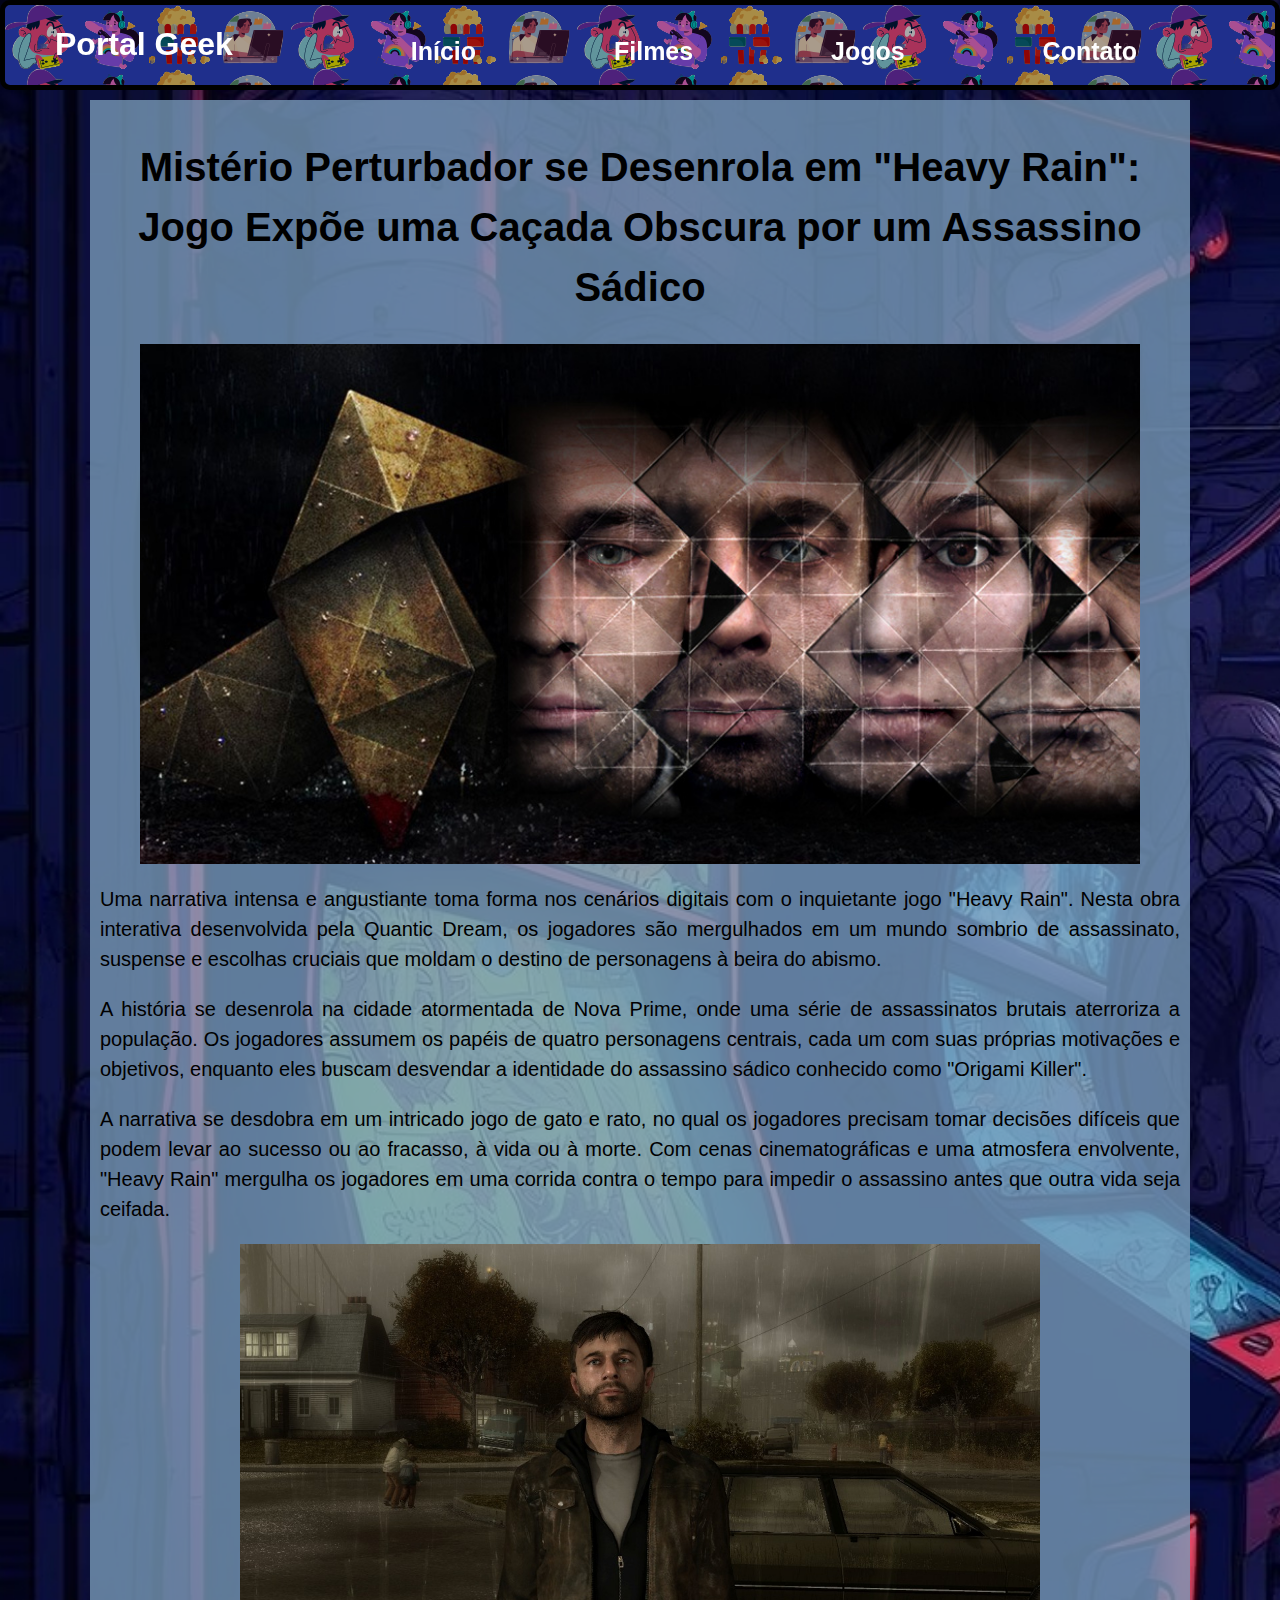
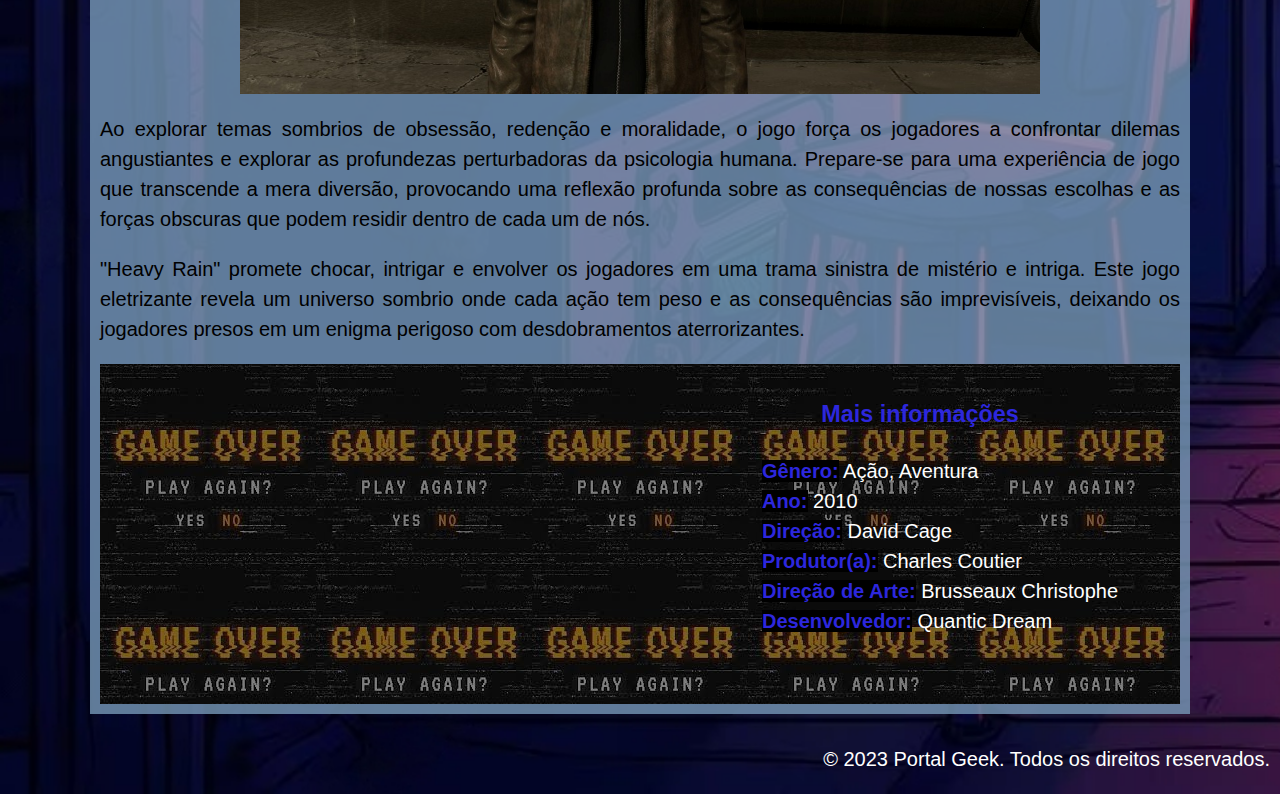
<file: heavyrain.html>
<!DOCTYPE html>
<html lang="pt-BR">
    <head>
        <meta charset="UTF-8">
        <meta name="viewport" content="width=device-width, initial-scale=1.0">
        <meta name="description" content="Portal de notícias sobre cultura geek, abordando filmes e jogos">
        <meta name="keywords" content="geek, cultura geek,notícias geek, jogo, Detroit Become Human">
        <meta name="author" content="Gleyce Pereira">
        <link rel="stylesheet" href="style4.css">
        <link rel="icon" type="image/x-icon" href="tv-antiga.png">
        <title> Mistério Perturbador se Desenrola em "Heavy Rain": Jogo Expõe uma Caçada Obscura por um Assassino Sádico</title>
    </head>
    <body>
        <header>
            <h2 class="portal">Portal Geek</h2>
             <nav>
                 <ul class="list">
                   <li><a href="index.html">Início</a></li>
                    <li><a href="filmes.html">Filmes</a></li>
                    <li><a href="jogos.html">Jogos</a></li>
                    <li><a href="contato.html">Contato</a></li>
                </ul>
            </nav>
        </header>
        
        <div id="container">
            <!-- <h1> Mistério Perturbador se Desenrola em "Heavy Rain": Jogo Expõe uma Caçada Obscura por um Assassino Sádico</h1> -->

            <div class="content">
                <h1> Mistério Perturbador se Desenrola em "Heavy Rain": Jogo Expõe uma Caçada Obscura por um Assassino Sádico</h1>
                <figure class="picture">
                    <img src="heavy.jpg" width="1000px" alt="Heavy Rain">
                </figure>

                <p>Uma narrativa intensa e angustiante toma forma nos cenários digitais com o inquietante jogo "Heavy Rain". Nesta obra interativa desenvolvida pela Quantic Dream, os jogadores são mergulhados em um mundo sombrio de assassinato, suspense e escolhas cruciais que moldam o destino de personagens à beira do abismo.</p>

                <p>A história se desenrola na cidade atormentada de Nova Prime, onde uma série de assassinatos brutais aterroriza a população. Os jogadores assumem os papéis de quatro personagens centrais, cada um com suas próprias motivações e objetivos, enquanto eles buscam desvendar a identidade do assassino sádico conhecido como "Origami Killer".</p>

                <p>A narrativa se desdobra em um intricado jogo de gato e rato, no qual os jogadores precisam tomar decisões difíceis que podem levar ao sucesso ou ao fracasso, à vida ou à morte. Com cenas cinematográficas e uma atmosfera envolvente, "Heavy Rain" mergulha os jogadores em uma corrida contra o tempo para impedir o assassino antes que outra vida seja ceifada.</p>

                <div class="picture" >
                    <img src="heavy2.jpg" width="800px" alt="Heavy Rain">
                </div>

                <p>Ao explorar temas sombrios de obsessão, redenção e moralidade, o jogo força os jogadores a confrontar dilemas angustiantes e explorar as profundezas perturbadoras da psicologia humana. Prepare-se para uma experiência de jogo que transcende a mera diversão, provocando uma reflexão profunda sobre as consequências de nossas escolhas e as forças obscuras que podem residir dentro de cada um de nós.</p>

                <p>"Heavy Rain" promete chocar, intrigar e envolver os jogadores em uma trama sinistra de mistério e intriga. Este jogo eletrizante revela um universo sombrio onde cada ação tem peso e as consequências são imprevisíveis, deixando os jogadores presos em um enigma perigoso com desdobramentos aterrorizantes.</p>

                <div class="info">
                    <iframe width="560" height="315" src="https://www.youtube.com/embed/e4NvqmZ_SiE" title="YouTube video player" frameborder="0" allow="accelerometer; autoplay; clipboard-write; encrypted-media; gyroscope; picture-in-picture; web-share" allowfullscreen></iframe>

                    <div class="ex">
                        <h3>Mais informações</h3>
                        <uL>
                            <li class="d"><span>Gênero:</span> Ação, Aventura</li>
                            <li class="d"><span>Ano:</span> 2010</li>
                            <li class="d"><span>Direção:</span> David Cage</li>
                            <li class="d"><span>Produtor(a):</span> Charles Coutier</li>
                            <li class="d"><span>Direção de Arte:</span> Brusseaux Christophe</li>
                            <li class="d"><span>Desenvolvedor:</span> Quantic Dream</li> 
                    </div>

                </div>
            </div>
        </div>
        
        
        <footer>
            <p class="roda">&copy; 2023 Portal Geek. Todos os direitos reservados.</p>
        </footer>
        
    </body>
</html>
</file>
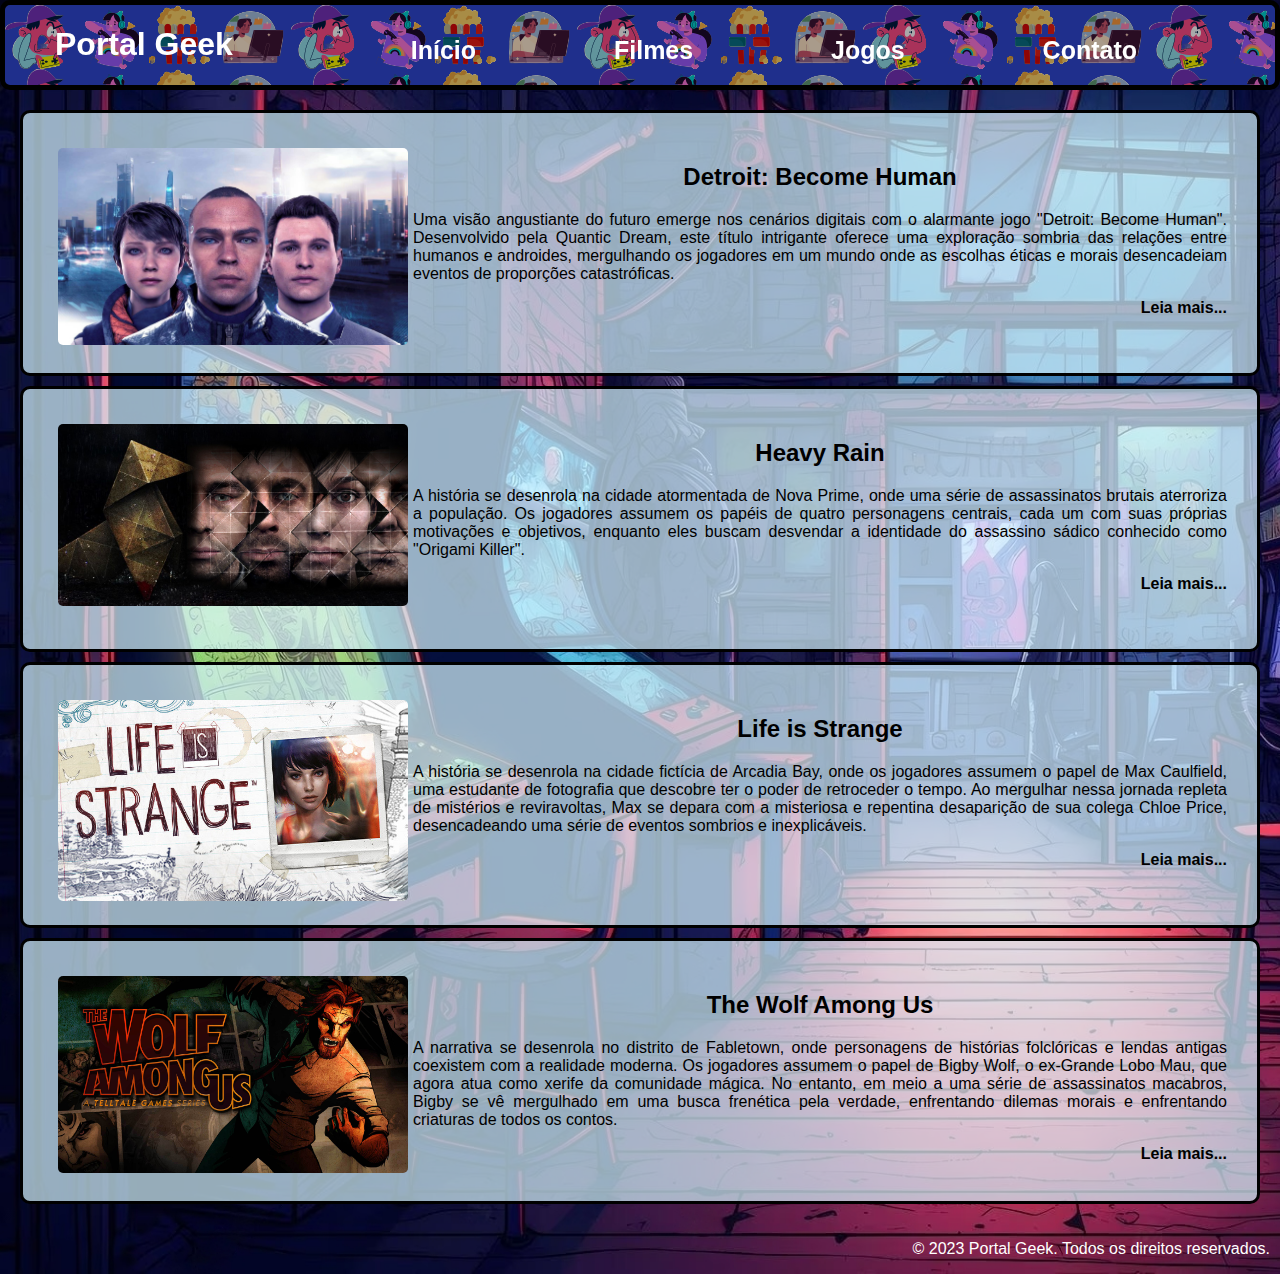
<file: jogos.html>
<!DOCTYPE html>
<html lang="en">
<head>
    <meta charset="UTF-8">
    <meta name="viewport" content="width=device-width, initial-scale=1.0">
    <meta name="description" content="Portal de notícias sobre cultura geek, abordando filmes e jogos">
    <meta name="keywords" content="geek, cultura geek, filmes, jogos, tecnologia, notícias geek"> 
    <meta name="author" content="Gleyce Pereira">
    <link rel="stylesheet" href="style3.css">
    <link rel="icon" type="image/x-icon" href="tv-antiga.png">
    <title>Jogos</title>
</head>

<body>

    <header>
        <h1>Portal Geek</h1>
         <nav>
             <ul>
               <li><a class="b" href="index.html">Início</a></li>
                <li><a class="b" href="filmes.html">Filmes</a></li>
                <li><a class="b" href="jogos.html">Jogos</a></li>
                <li><a class="b" href="contato.html">Contato</a></li>
            </ul>
        </nav>
    </header>

    <main>
        <article>
            <img src="detroit.jpg" width="350px" alt="Detroi Become Human">
            <h2>Detroit: Become Human</h2>
            <p>Uma visão angustiante do futuro emerge nos cenários digitais com o alarmante jogo "Detroit: Become Human". Desenvolvido pela Quantic Dream, este título intrigante oferece uma exploração sombria das relações entre humanos e androides, mergulhando os jogadores em um mundo onde as escolhas éticas e morais desencadeiam eventos de proporções catastróficas.</p>
            <p><a class="mais" href="detroitbecaome.html">Leia mais...</a></p>
        </article>

        <article>
            <img src="heavy.jpg" width="350px" alt="Heavy Rain">
            <h2>Heavy Rain</h2>
            <p>A história se desenrola na cidade atormentada de Nova Prime, onde uma série de assassinatos brutais aterroriza a população. Os jogadores assumem os papéis de quatro personagens centrais, cada um com suas próprias motivações e objetivos, enquanto eles buscam desvendar a identidade do assassino sádico conhecido como "Origami Killer".<p>
            <p><a class="mais" href="heavyrain.html">Leia mais...</a></p>
        </article>

        <article>
            <img src="life.jpg" width="350px" alt="Life is Strange">
            <h2>Life is Strange</h2>
            <p>A história se desenrola na cidade fictícia de Arcadia Bay, onde os jogadores assumem o papel de Max Caulfield, uma estudante de fotografia que descobre ter o poder de retroceder o tempo. Ao mergulhar nessa jornada repleta de mistérios e reviravoltas, Max se depara com a misteriosa e repentina desaparição de sua colega Chloe Price, desencadeando uma série de eventos sombrios e inexplicáveis.</p>
            <p><a class="mais" href="lifeis.html">Leia mais...</a></p>

        </article>

        <article>
            <img src="the wolf.jpg" width="350px" alt="The Wolf Amoung US">
            <h2>The Wolf Among Us</h2>
            <p>A narrativa se desenrola no distrito de Fabletown, onde personagens de histórias folclóricas e lendas antigas coexistem com a realidade moderna. Os jogadores assumem o papel de Bigby Wolf, o ex-Grande Lobo Mau, que agora atua como xerife da comunidade mágica. No entanto, em meio a uma série de assassinatos macabros, Bigby se vê mergulhado em uma busca frenética pela verdade, enfrentando dilemas morais e enfrentando criaturas de todos os contos.</p>
            <p><a class="mais" href="thewolfamong.html">Leia mais...</a></p>
        </article>
        
    </main>
    
    
    <footer>
        <p class="roda">&copy; 2023 Portal Geek. Todos os direitos reservados.</p>
    </footer>
    
</body>

</html>
</file>
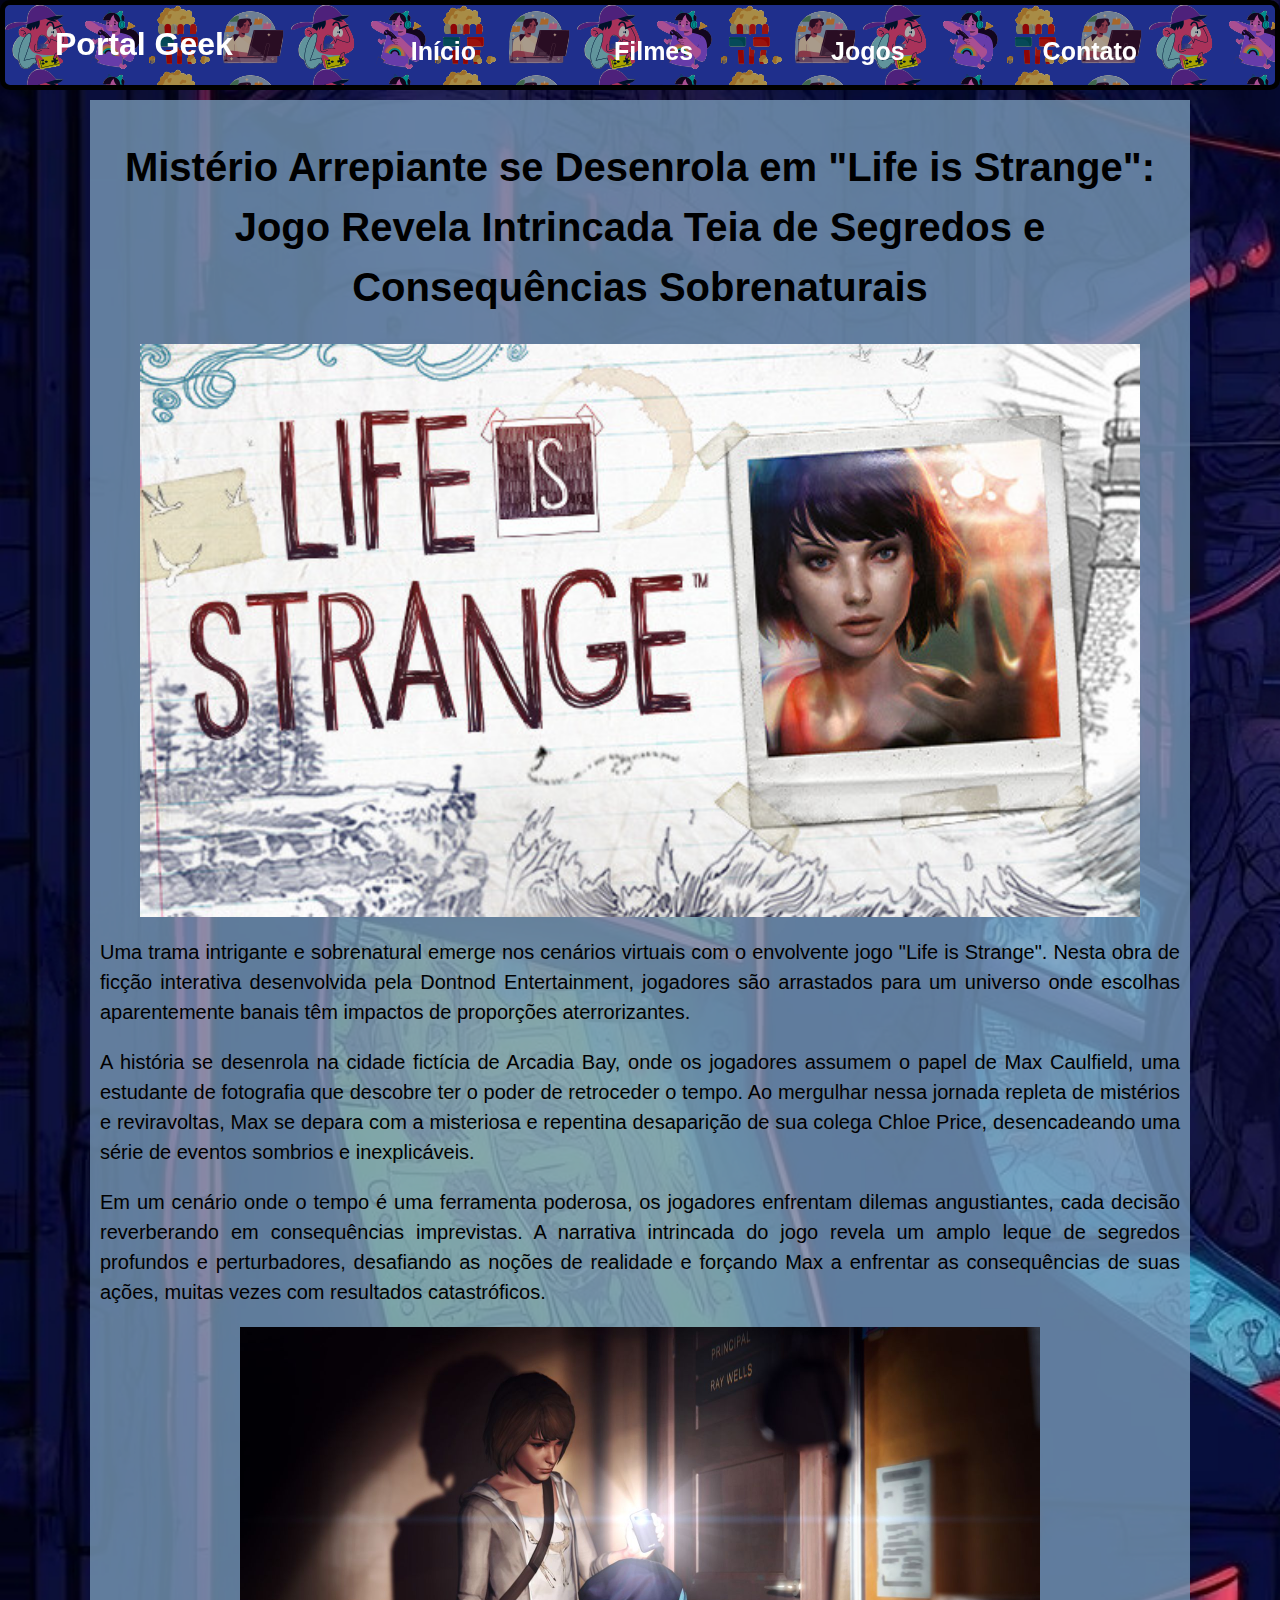
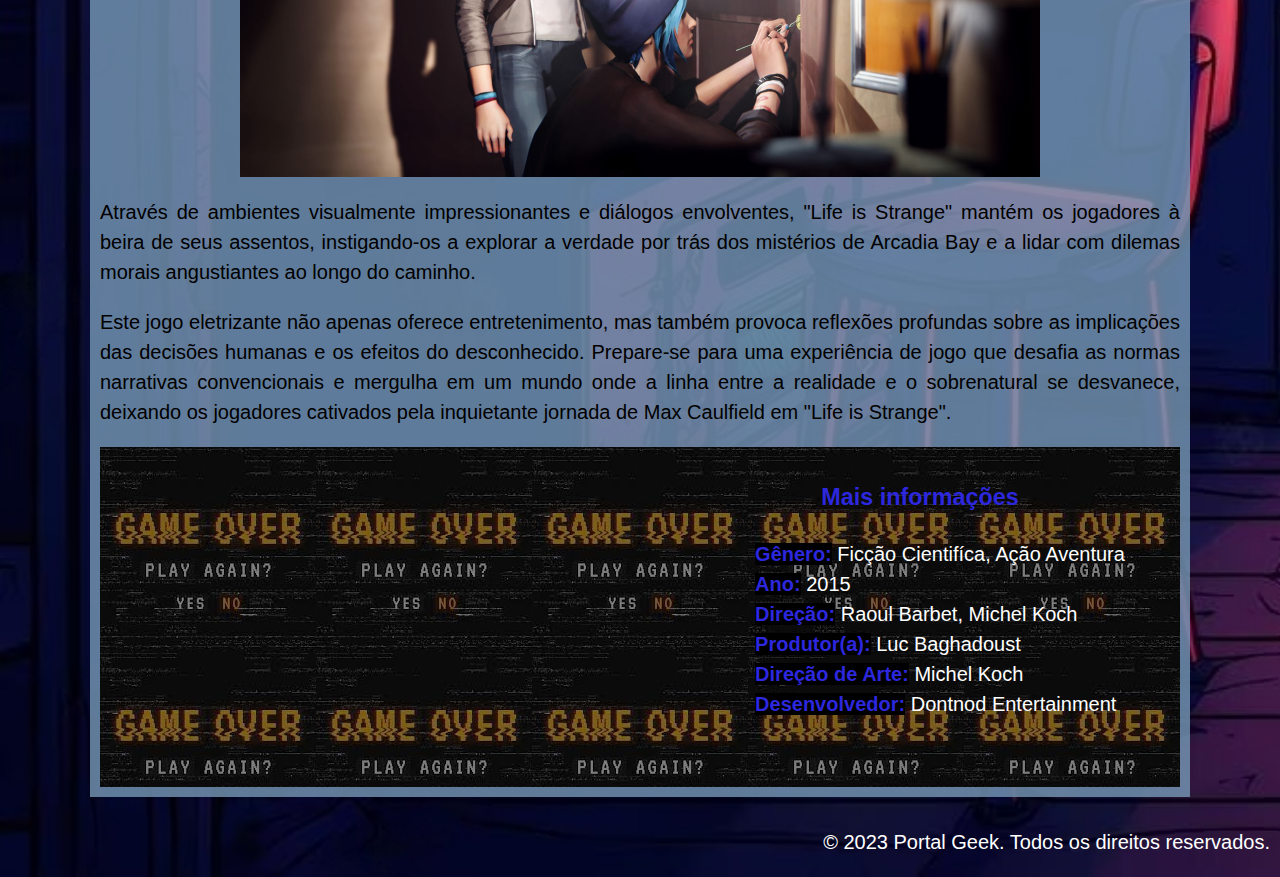
<file: lifeis.html>
<!DOCTYPE html>
<html lang="pt-BR">
    
    <head>
        <meta charset="UTF-8">
        <meta name="viewport" content="width=device-width, initial-scale=1.0">
        <meta name="description" content="Portal de notícias sobre cultura geek, abordando filmes e jogos">
        <meta name="keywords" content="geek, cultura geek,notícias geek, jogo, Detroit Become Human">
        <meta name="author" content="Gleyce Pereira">
        <link rel="stylesheet" href="style4.css">
        <link rel="icon" type="image/x-icon" href="tv-antiga.png">
        <title>Mistério Arrepiante se Desenrola em "Life is Strange": Jogo Revela Intrincada Teia de Segredos e Consequências Sobrenaturais</title>
    </head>

    <body>

        <header>
            <h2 class="portal">Portal Geek</h2>
             <nav>
                 <ul class="list">
                   <li><a href="index.html">Início</a></li>
                    <li><a href="filmes.html">Filmes</a></li>
                    <li><a href="jogos.html">Jogos</a></li>
                    <li><a href="contato.html">Contato</a></li>
                </ul>
            </nav>
        </header>
        
        <div id="container">
            <!-- <h1>Mistério Arrepiante se Desenrola em "Life is Strange": Jogo Revela Intrincada Teia de Segredos e Consequências Sobrenaturais</h1> -->

            <div class="content">
                <h1>Mistério Arrepiante se Desenrola em "Life is Strange": Jogo Revela Intrincada Teia de Segredos e Consequências Sobrenaturais</h1>
                <figure class="picture">
                    <img src="life.jpg" width="1000px" alt="Life Is Strange">
                </figure>

                <p>Uma trama intrigante e sobrenatural emerge nos cenários virtuais com o envolvente jogo "Life is Strange". Nesta obra de ficção interativa desenvolvida pela Dontnod Entertainment, jogadores são arrastados para um universo onde escolhas aparentemente banais têm impactos de proporções aterrorizantes.</p>

                <p>A história se desenrola na cidade fictícia de Arcadia Bay, onde os jogadores assumem o papel de Max Caulfield, uma estudante de fotografia que descobre ter o poder de retroceder o tempo. Ao mergulhar nessa jornada repleta de mistérios e reviravoltas, Max se depara com a misteriosa e repentina desaparição de sua colega Chloe Price, desencadeando uma série de eventos sombrios e inexplicáveis.</p>

                <p>Em um cenário onde o tempo é uma ferramenta poderosa, os jogadores enfrentam dilemas angustiantes, cada decisão reverberando em consequências imprevistas. A narrativa intrincada do jogo revela um amplo leque de segredos profundos e perturbadores, desafiando as noções de realidade e forçando Max a enfrentar as consequências de suas ações, muitas vezes com resultados catastróficos.</p>

                <div class="picture" >
                    <img src="life2.jpg" width="800px" alt="Life Is Strange">
                </div>


                <p>Através de ambientes visualmente impressionantes e diálogos envolventes, "Life is Strange" mantém os jogadores à beira de seus assentos, instigando-os a explorar a verdade por trás dos mistérios de Arcadia Bay e a lidar com dilemas morais angustiantes ao longo do caminho.</p>

                <p>Este jogo eletrizante não apenas oferece entretenimento, mas também provoca reflexões profundas sobre as implicações das decisões humanas e os efeitos do desconhecido. Prepare-se para uma experiência de jogo que desafia as normas narrativas convencionais e mergulha em um mundo onde a linha entre a realidade e o sobrenatural se desvanece, deixando os jogadores cativados pela inquietante jornada de Max Caulfield em "Life is Strange".</p>
                
                <div class="info">
                    <iframe width="560" height="315" src="https://www.youtube.com/embed/jY5neHkqT_Y" title="YouTube video player" frameborder="0" allow="accelerometer; autoplay; clipboard-write; encrypted-media; gyroscope; picture-in-picture; web-share" allowfullscreen></iframe>

                    <div class="ex">
                        <h3>Mais informações</h3>
                        <uL>
                            <li class="d"><span>Gênero:</span> Ficção Cientifíca, Ação Aventura</li>
                            <li class="d"><span>Ano:</span> 2015</li>
                            <li class="d"><span>Direção:</span> Raoul Barbet, Michel Koch</li>
                            <li class="d"><span>Produtor(a):</span> Luc Baghadoust</li>
                            <li class="d"><span>Direção de Arte:</span> Michel Koch</li>
                            <li class="d"><span>Desenvolvedor:</span> Dontnod Entertainment</li> 
                    </div>

                </div>
            </div>
        </div>
        
        
        <footer>
            <p class="roda">&copy; 2023 Portal Geek. Todos os direitos reservados.</p>
        </footer>
        
    </body>

</html>
</file>
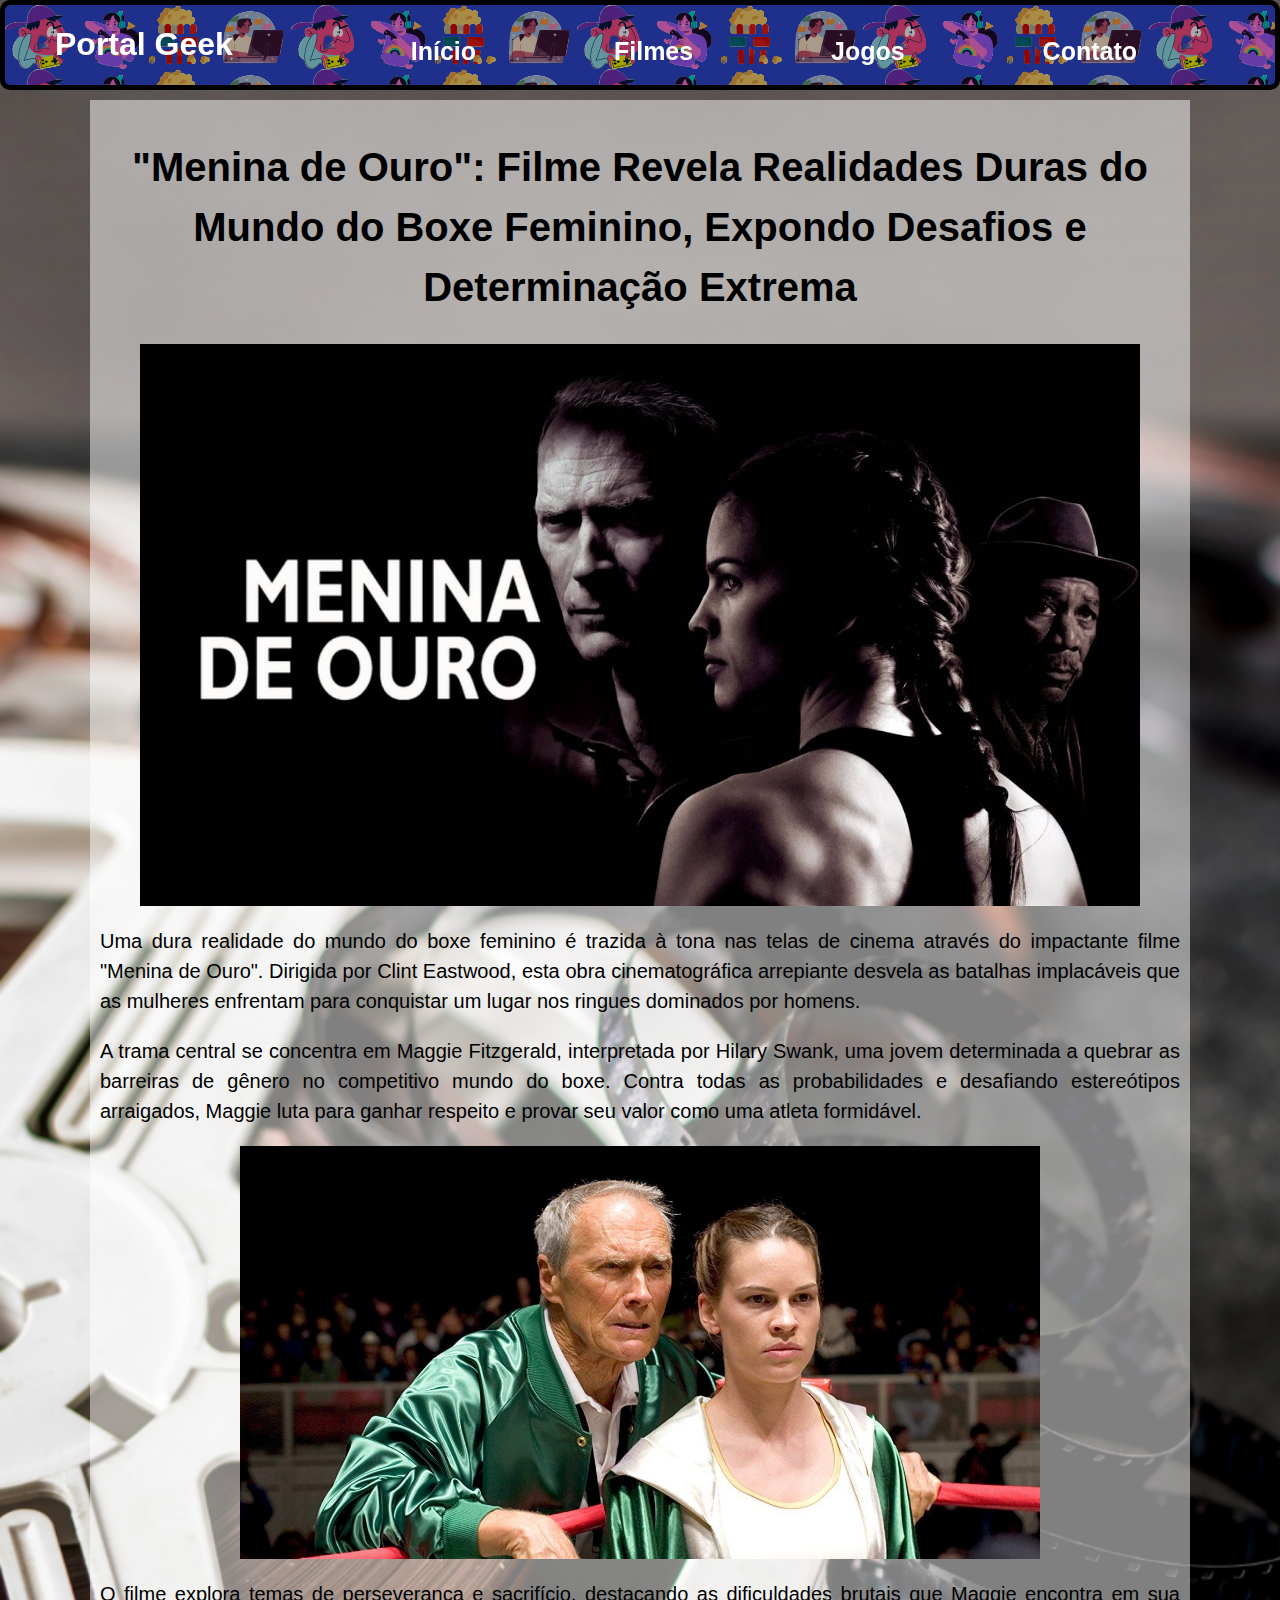
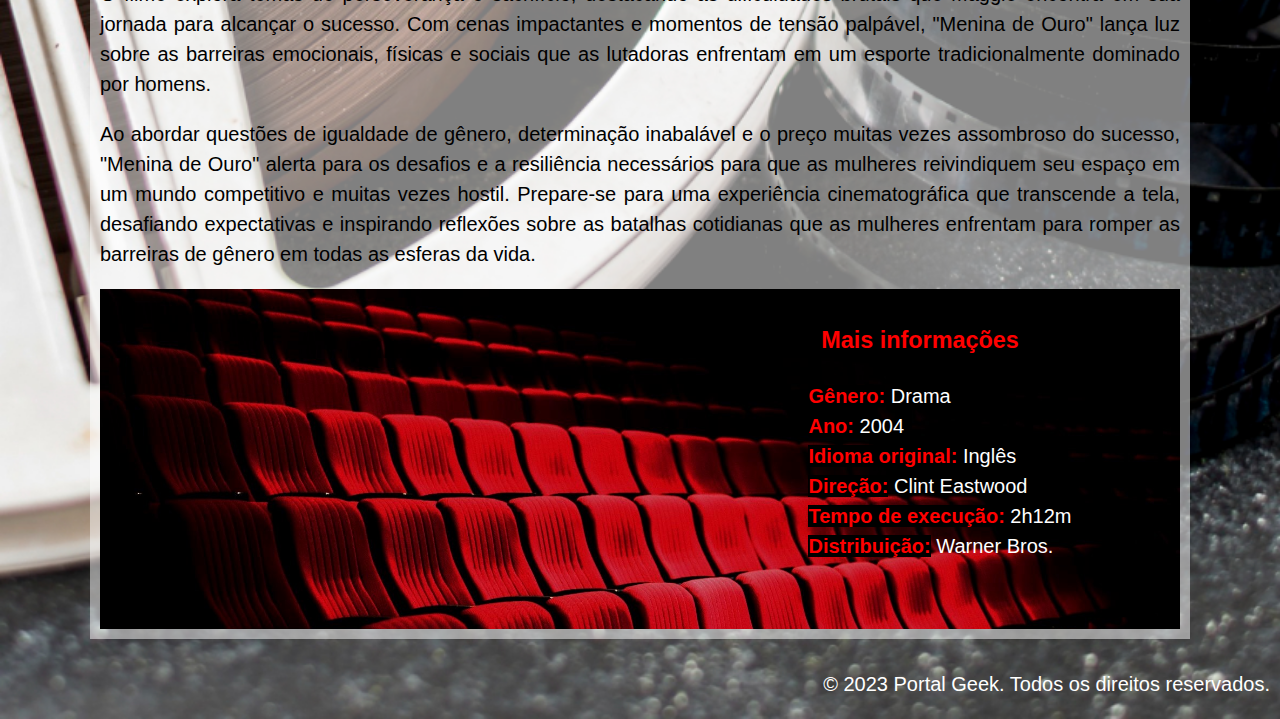
<file: meninadeouro.html>
<!DOCTYPE html>
<html lang="pt-BR">

    <head>
        <meta charset="UTF-8">
        <meta name="viewport" content="width=device-width, initial-scale=1.0">
        <meta name="description" content="Portal de notícias sobre cultura geek, abordando filmes e jogos">
        <meta name="keywords" content="geek, cultura geek,notícias geek, filme, As Bem Armadas">
        <meta name="author" content="Gleyce Pereira">
        <link rel="stylesheet" href="style1.css">
        <link rel="icon" type="image/x-icon" href="tv-antiga.png">
        <title> "Menina de Ouro": Filme Revela Realidades Duras do Mundo do Boxe Feminino, Expondo Desafios e Determinação Extrema</title>
    </head>

    <body>
        <header>
            <h2 class="portal">Portal Geek</h2>
             <nav>
                 <ul class="list">
                   <li><a href="index.html">Início</a></li>
                    <li><a href="filmes.html">Filmes</a></li>
                    <li><a href="jogos.html">Jogos</a></li>
                    <li><a href="contato.html">Contato</a></li>
                </ul>
            </nav>
        </header>
        
        <div id="container">
            <!-- <h1> "Menina de Ouro": Filme Revela Realidades Duras do Mundo do Boxe Feminino, Expondo Desafios e Determinação Extrema</h1> -->

            <div class="content">
                <h1> "Menina de Ouro": Filme Revela Realidades Duras do Mundo do Boxe Feminino, Expondo Desafios e Determinação Extrema</h1>
                <figure class="picture">
                    <img src="menina.jpg" width="1000px" alt="Menina de Ouro">
                </figure>

                <p>Uma dura realidade do mundo do boxe feminino é trazida à tona nas telas de cinema através do impactante filme "Menina de Ouro". Dirigida por Clint Eastwood, esta obra cinematográfica arrepiante desvela as batalhas implacáveis que as mulheres enfrentam para conquistar um lugar nos ringues dominados por homens.</p>

                <p>A trama central se concentra em Maggie Fitzgerald, interpretada por Hilary Swank, uma jovem determinada a quebrar as barreiras de gênero no competitivo mundo do boxe. Contra todas as probabilidades e desafiando estereótipos arraigados, Maggie luta para ganhar respeito e provar seu valor como uma atleta formidável.</p>

                <div class="picture">
                    <img src="menina2.jpg" width="800px" alt="Menina de Ouro">
                </div> 

                <p>O filme explora temas de perseverança e sacrifício, destacando as dificuldades brutais que Maggie encontra em sua jornada para alcançar o sucesso. Com cenas impactantes e momentos de tensão palpável, "Menina de Ouro" lança luz sobre as barreiras emocionais, físicas e sociais que as lutadoras enfrentam em um esporte tradicionalmente dominado por homens.</p>

                <p>Ao abordar questões de igualdade de gênero, determinação inabalável e o preço muitas vezes assombroso do sucesso, "Menina de Ouro" alerta para os desafios e a resiliência necessários para que as mulheres reivindiquem seu espaço em um mundo competitivo e muitas vezes hostil. Prepare-se para uma experiência cinematográfica que transcende a tela, desafiando expectativas e inspirando reflexões sobre as batalhas cotidianas que as mulheres enfrentam para romper as barreiras de gênero em todas as esferas da vida.</p>

                <div class="info">
                    <iframe width="560" height="315" src="https://www.youtube.com/embed/cPpQ8nm_ILI" title="YouTube video player" frameborder="0" allow="accelerometer; autoplay; clipboard-write; encrypted-media; gyroscope; picture-in-picture; web-share" allowfullscreen></iframe>

                    <div class="ex">
                        <h3>Mais informações</h3>
                        <uL>
                            <li class="d" ><span>Gênero:</span> Drama</li>
                            <li class="d" ><span>Ano:</span> 2004</li>
                            <li class="d" ><span>Idioma original:</span> Inglês</li>
                            <li class="d" ><span>Direção:</span> Clint Eastwood</li>
                            <li class="d" ><span>Tempo de execução:</span> 2h12m</li>
                            <li class="d" ><span>Distribuição:</span> Warner Bros.</li>
                        </uL>
                    </div>
                </div>
            </div>
        </div>
        
        
        <footer>
            <p class="roda">&copy; 2023 Portal Geek. Todos os direitos reservados.</p>
        </footer>
        
    </body>
    
</html>
</file>
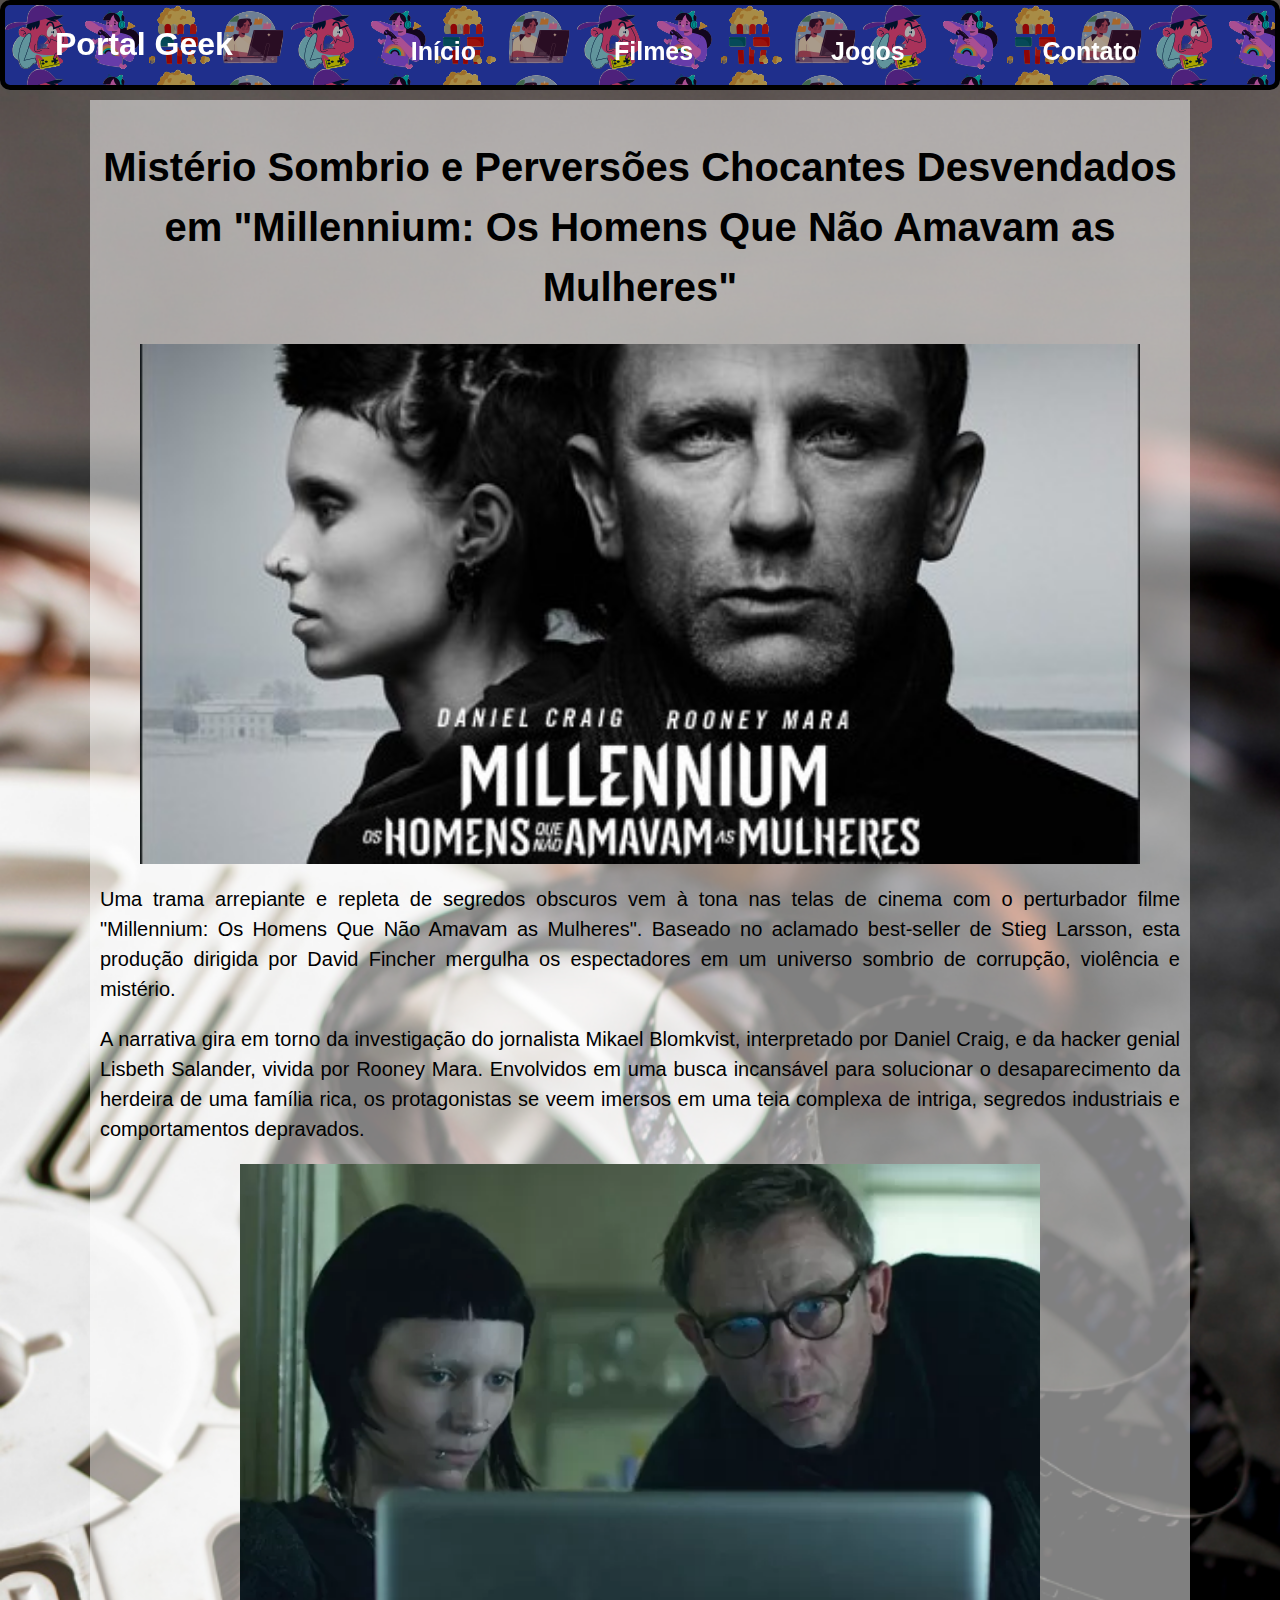
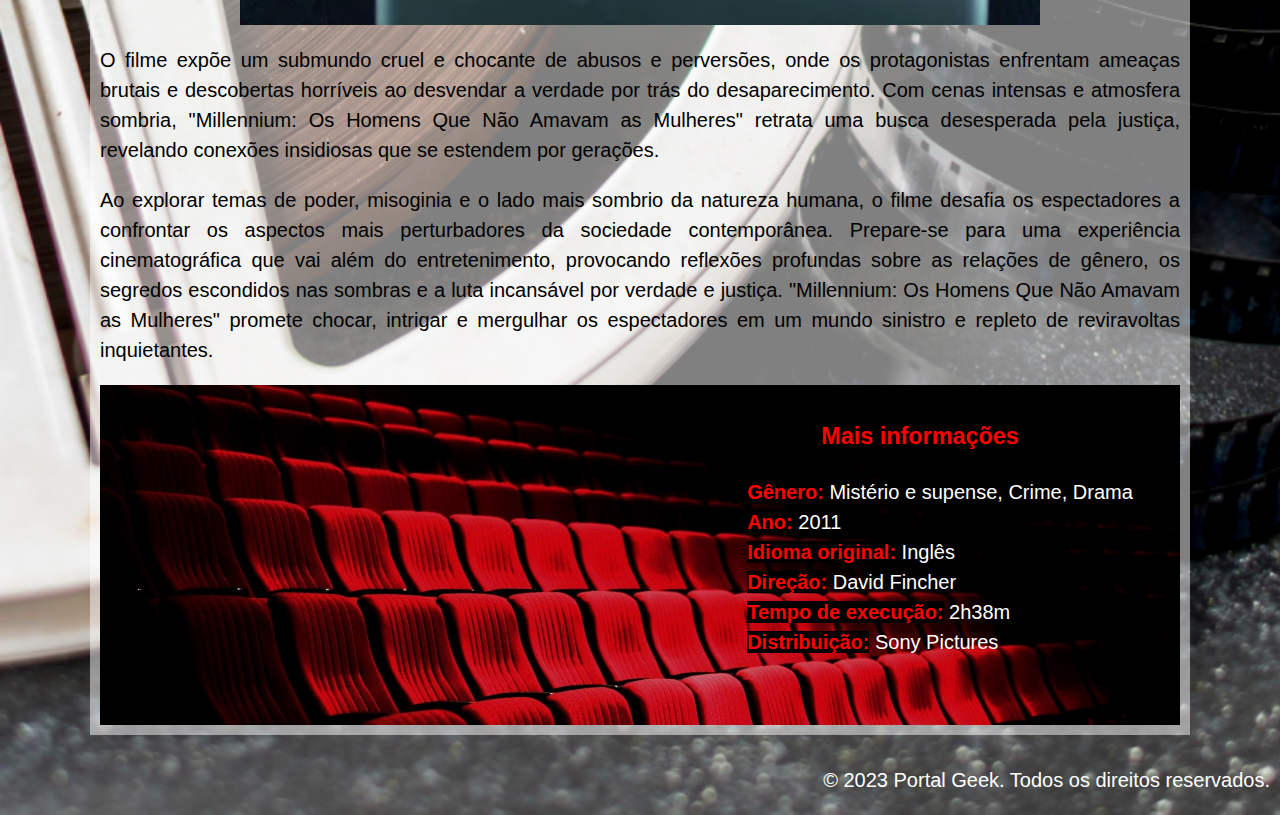
<file: millenium.html>
<!DOCTYPE html>
<html lang="pt-BR">

    <head>
        <meta charset="UTF-8">
        <meta name="viewport" content="width=device-width, initial-scale=1.0">
        <meta name="description" content="Portal de notícias sobre cultura geek, abordando filmes e jogos">
        <meta name="keywords" content="geek, cultura geek,notícias geek, filme, As Bem Armadas">
        <meta name="author" content="Gleyce Pereira">
        <link rel="stylesheet" href="style1.css">
        <link rel="icon" type="image/x-icon" href="tv-antiga.png">
        <title>Mistério Sombrio e Perversões Chocantes Desvendados em "Millennium: Os Homens Que Não Amavam as Mulheres"</title>
    </head>

    <header>
        <h2 class="portal">Portal Geek</h2>
         <nav>
             <ul class="list">
               <li><a href="index.html">Início</a></li>
                <li><a href="filmes.html">Filmes</a></li>
                <li><a href="jogos.html">Jogos</a></li>
                <li><a href="contato.html">Contato</a></li>
            </ul>
        </nav>
    </header>
        
        <div id="container">
            <!-- <h1>Mistério Sombrio e Perversões Chocantes Desvendados em "Millennium: Os Homens Que Não Amavam as Mulheres"</h1> -->

            <div class="content">
                <h1>Mistério Sombrio e Perversões Chocantes Desvendados em "Millennium: Os Homens Que Não Amavam as Mulheres"</h1>
                <figure class="picture">
                    <img src="millenium.jpg" width="1000px" alt="Millenium: Os Homens que não amavam as Mulheres">
                </figure>

                <p>Uma trama arrepiante e repleta de segredos obscuros vem à tona nas telas de cinema com o perturbador filme "Millennium: Os Homens Que Não Amavam as Mulheres". Baseado no aclamado best-seller de Stieg Larsson, esta produção dirigida por David Fincher mergulha os espectadores em um universo sombrio de corrupção, violência e mistério.</p>

                <p>A narrativa gira em torno da investigação do jornalista Mikael Blomkvist, interpretado por Daniel Craig, e da hacker genial Lisbeth Salander, vivida por Rooney Mara. Envolvidos em uma busca incansável para solucionar o desaparecimento da herdeira de uma família rica, os protagonistas se veem imersos em uma teia complexa de intriga, segredos industriais e comportamentos depravados.</p>

                <div class="picture">
                    <img src="millenium2.jpg" width="800px" alt="Millenium: Os Homens que não amavam as Mulheres" >
                  </div>

                <p>O filme expõe um submundo cruel e chocante de abusos e perversões, onde os protagonistas enfrentam ameaças brutais e descobertas horríveis ao desvendar a verdade por trás do desaparecimento. Com cenas intensas e atmosfera sombria, "Millennium: Os Homens Que Não Amavam as Mulheres" retrata uma busca desesperada pela justiça, revelando conexões insidiosas que se estendem por gerações.</p>

                <p>Ao explorar temas de poder, misoginia e o lado mais sombrio da natureza humana, o filme desafia os espectadores a confrontar os aspectos mais perturbadores da sociedade contemporânea. Prepare-se para uma experiência cinematográfica que vai além do entretenimento, provocando reflexões profundas sobre as relações de gênero, os segredos escondidos nas sombras e a luta incansável por verdade e justiça. "Millennium: Os Homens Que Não Amavam as Mulheres" promete chocar, intrigar e mergulhar os espectadores em um mundo sinistro e repleto de reviravoltas inquietantes.</p>

                <div class="info">
                    <iframe width="560" height="315" src="https://www.youtube.com/embed/u2bH1c-R7Fg" title="YouTube video player" frameborder="0" allow="accelerometer; autoplay; clipboard-write; encrypted-media; gyroscope; picture-in-picture; web-share" allowfullscreen></iframe>

                    <div class="ex">
                        <h3>Mais informações</h3>
                        <uL>
                            <li class="d" ><span>Gênero:</span> Mistério e supense, Crime, Drama</li>
                            <li class="d" ><span>Ano:</span> 2011</li>
                            <li class="d" ><span>Idioma original:</span> Inglês</li>
                            <li class="d" ><span>Direção:</span> David Fincher</li>
                            <li class="d" ><span>Tempo de execução:</span> 2h38m</li>
                            <li class="d" ><span>Distribuição:</span> Sony Pictures</li>
                        </uL>
                    </div>

                </div>
            </div>
        </div>
        
        
        <footer>
            <p class="roda">&copy; 2023 Portal Geek. Todos os direitos reservados.</p>
        </footer>
        
    </body>
</html>
</file>
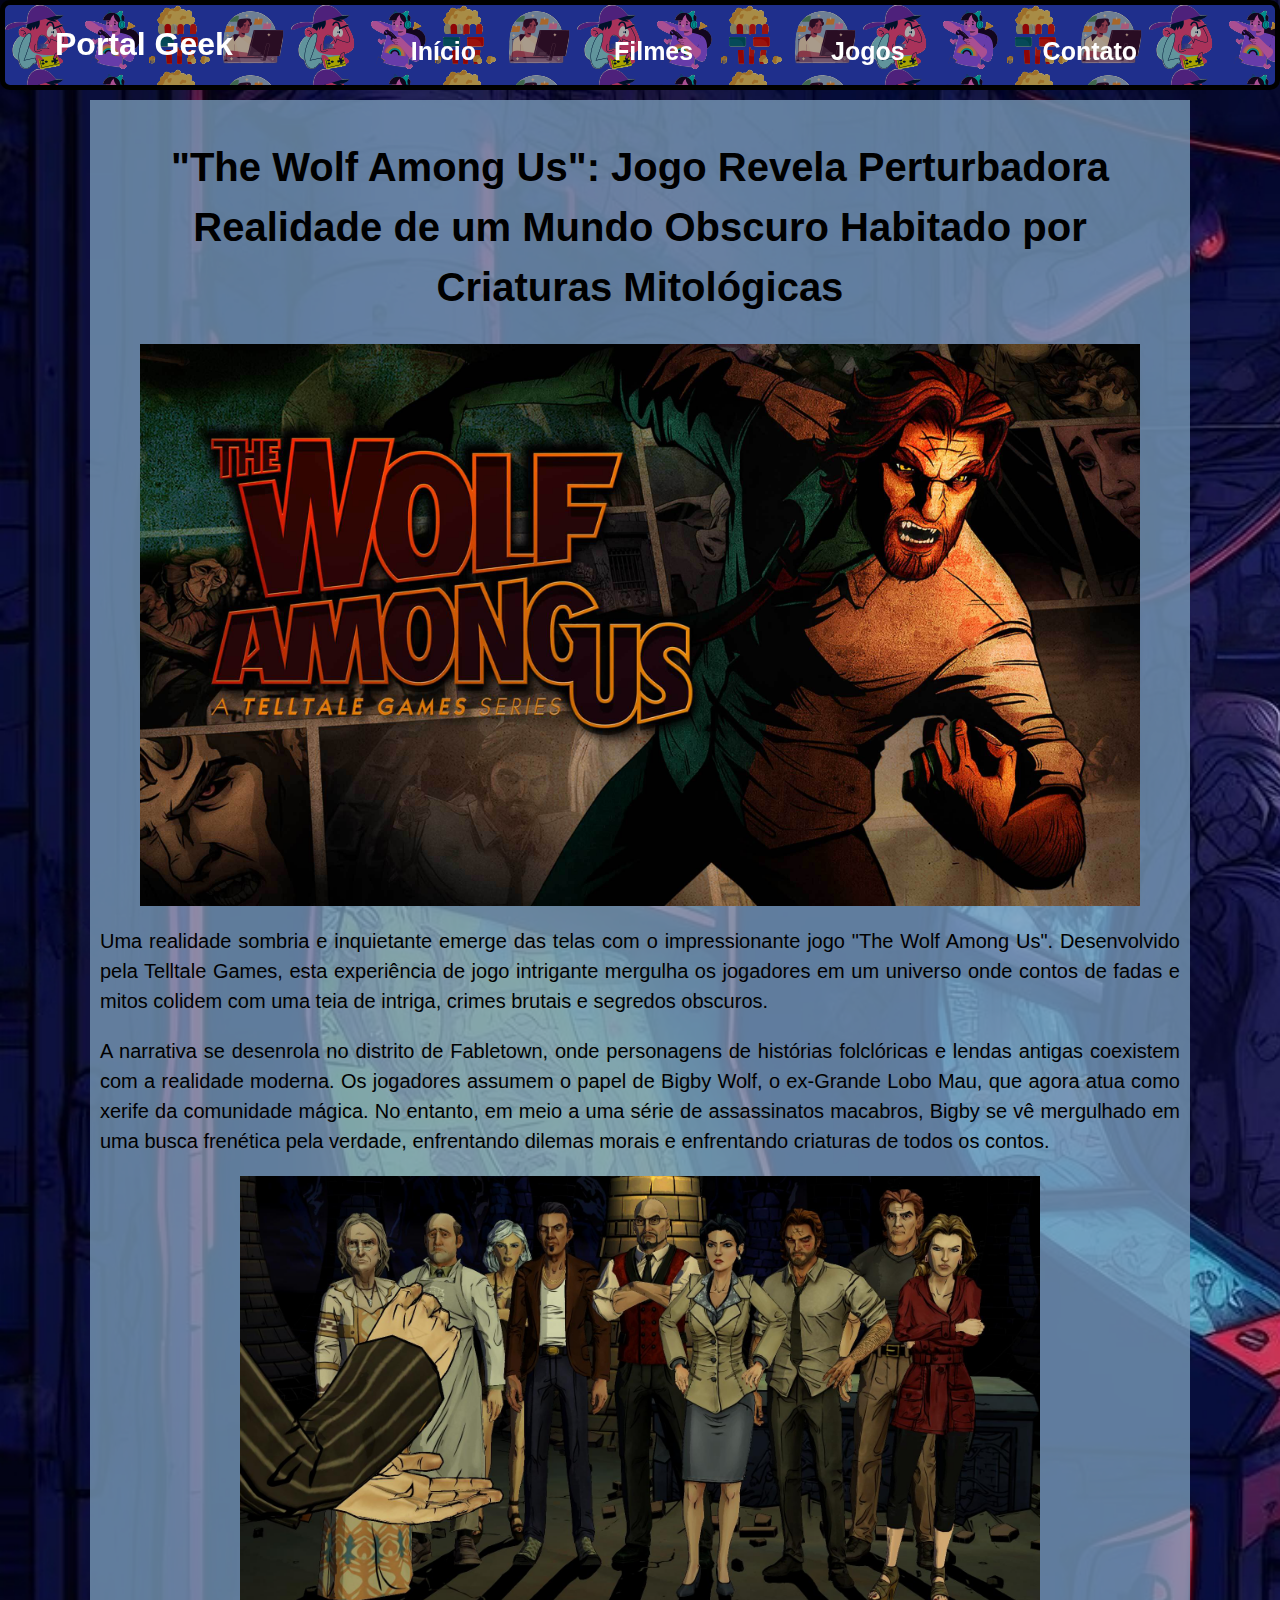
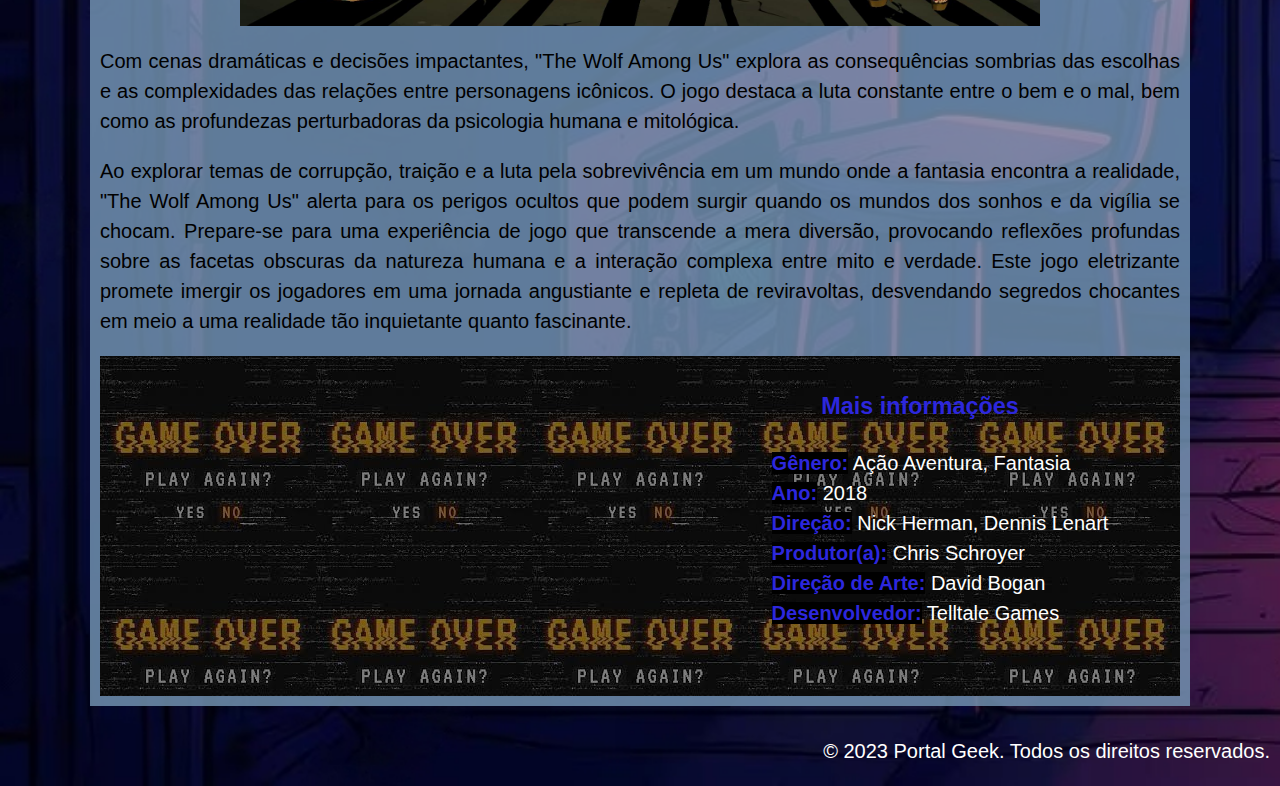
<file: thewolfamong.html>
<!DOCTYPE html>
<html lang="pt-Br">

    <head>
        <meta charset="UTF-8">
        <meta name="viewport" content="width=device-width, initial-scale=1.0">
        <meta name="description" content="Portal de notícias sobre cultura geek, abordando filmes e jogos">
        <meta name="keywords" content="geek, cultura geek,notícias geek, jogo, Detroit Become Human">
        <meta name="author" content="Gleyce Pereira">
        <link rel="stylesheet" href="style4.css">
        <link rel="icon" type="image/x-icon" href="tv-antiga.png">
        <title>"The Wolf Among Us": Jogo Revela Perturbadora Realidade de um Mundo Obscuro Habitado por Criaturas Mitológicas</title>
    </head>

    <body>
        <header>
            <h2 class="portal">Portal Geek</h2>
             <nav>
                 <ul class="list">
                   <li><a href="index.html">Início</a></li>
                    <li><a href="filmes.html">Filmes</a></li>
                    <li><a href="jogos.html">Jogos</a></li>
                    <li><a href="contato.html">Contato</a></li>
                </ul>
            </nav>
        </header>
        
        <div id="container">
            <!-- <h1>"The Wolf Among Us": Jogo Revela Perturbadora Realidade de um Mundo Obscuro Habitado por Criaturas Mitológicas</h1> -->

            <div class="content">
                <h1>"The Wolf Among Us": Jogo Revela Perturbadora Realidade de um Mundo Obscuro Habitado por Criaturas Mitológicas</h1>
                <figure class="picture">
                    <img src="the wolf.jpg" width="1000px" alt="The Wolf Among Us">
                </figure>
                
                <p>Uma realidade sombria e inquietante emerge das telas com o impressionante jogo "The Wolf Among Us". Desenvolvido pela Telltale Games, esta experiência de jogo intrigante mergulha os jogadores em um universo onde contos de fadas e mitos colidem com uma teia de intriga, crimes brutais e segredos obscuros.</p>

                <p>A narrativa se desenrola no distrito de Fabletown, onde personagens de histórias folclóricas e lendas antigas coexistem com a realidade moderna. Os jogadores assumem o papel de Bigby Wolf, o ex-Grande Lobo Mau, que agora atua como xerife da comunidade mágica. No entanto, em meio a uma série de assassinatos macabros, Bigby se vê mergulhado em uma busca frenética pela verdade, enfrentando dilemas morais e enfrentando criaturas de todos os contos.</p>

                <div class="picture" >
                    <img src="the wolf2.jpg" width="800px" lt="The Wolf Amoung Us">
                </div>

                <p>Com cenas dramáticas e decisões impactantes, "The Wolf Among Us" explora as consequências sombrias das escolhas e as complexidades das relações entre personagens icônicos. O jogo destaca a luta constante entre o bem e o mal, bem como as profundezas perturbadoras da psicologia humana e mitológica.</p>

                <p>Ao explorar temas de corrupção, traição e a luta pela sobrevivência em um mundo onde a fantasia encontra a realidade, "The Wolf Among Us" alerta para os perigos ocultos que podem surgir quando os mundos dos sonhos e da vigília se chocam. Prepare-se para uma experiência de jogo que transcende a mera diversão, provocando reflexões profundas sobre as facetas obscuras da natureza humana e a interação complexa entre mito e verdade. Este jogo eletrizante promete imergir os jogadores em uma jornada angustiante e repleta de reviravoltas, desvendando segredos chocantes em meio a uma realidade tão inquietante quanto fascinante.</p>

                <div class="info">
                    <iframe width="560" height="315" src="https://www.youtube.com/embed/ysj_MQ0nuXw" title="YouTube video player" frameborder="0" allow="accelerometer; autoplay; clipboard-write; encrypted-media; gyroscope; picture-in-picture; web-share" allowfullscreen></iframe>

                    <div class="ex">
                        <h3>Mais informações</h3>
                        <uL>
                            <li class="d"><span>Gênero:</span> Ação Aventura, Fantasia</li>
                            <li class="d"><span>Ano:</span> 2018</li>
                            <li class="d"><span>Direção:</span> Nick Herman, Dennis Lenart</li>
                            <li class="d"><span>Produtor(a):</span> Chris Schroyer</li>
                            <li class="d"><span>Direção de Arte:</span> David Bogan</li>
                            <li class="d"><span>Desenvolvedor:</span> Telltale Games</li>
                        </uL>
                    </div>
                </div>
            </div>
        </div>
        
        
        <footer>
            <p class="roda">&copy; 2023 Portal Geek. Todos os direitos reservados.</p>
        </footer>
        
    </body>

</html>
</file>
<file: style.css>
body{
    font-family: 'Gill Sans', 'Gill Sans MT', Calibri, 'Trebuchet MS', sans-serif;
    text-align: justify;

    background-image: url("wallpaper.jpg");
    background-repeat: no-repeat;
    background-size: cover;

    margin: 0;
}

/* cabeçalho */
header{
    text-align: center;
    /* margin: 5px; */
    border: 5px solid black;
    border-radius: 10px;

    height: 80px;
    /* background: radial-gradient(circle, rgba(63,94,251,0.8) 0%, rgba(64,126,250,0.8) 13%, rgba(70,252,246,0.8) 100%); */
    background-image: url("video.png");
    position: sticky;
    top: 0;
    
}

h1{
    color: white;
    float: left;
    margin-left: 50px;
}

/* lista */
ul{
    list-style-type: none;
    display: flex;
    justify-content: space-evenly;

    padding: 15px;
}

/* lista link */
.b{
    font-size: 25px;
    text-decoration: none;
    color: white;
    font-weight: 700;
}

a:visited{
    text-decoration: none;
}

a:hover{
    /* background-color: rgb(40, 215, 250); */
    background-color: rgb(13, 7, 99);
    border: 3px solid rgb(140, 78, 241);
    border-radius: 5px;
    padding: 2px;
}

/* conteúdo principal */
main{
    margin: auto;
    max-width: 1300px;
    /* background-color: rgb(164, 163, 163); */
   
    display: flex;
    justify-content: center;
    flex-wrap: wrap;

}

/* artigo */  
article{
    border: 3px solid black;
    border-radius: 10px;

    margin: 10px;
    /* background-color: rgb(189, 189, 172); */
    background: rgba(214,245,255,0.7);
    padding: 30px;

    width: 300px;
   
}

article:hover{
    padding: 40px;
}


img{
    border-radius: 10px;
}

.mais, a{
    color: black;
    float:right;
    font-weight: 700;

    text-decoration: none;
    
}

.mais:hover{
    background-color: yellow;
    border: 2px solid black;
    border-radius: 5px;
    padding: 5px;
}

/* rodape */
footer{
    margin: 0 10px;
    color: white;
    text-align: right;
}
</file>
<file: style1.css>
body{
    font-family: 'Gill Sans', 'Gill Sans MT', Calibri, 'Trebuchet MS', sans-serif;
    text-align: justify;
    font-size: 20px;
    line-height: 1.5;
    margin: 0;

    /* background-image: url("../img/bit.png"); */
    background-image: url("desk.jpg");
    background-repeat: repeat;
    background-size: cover;
}

/* cabeçalho */
header{
    text-align: center;
    /* margin: 5px; */
    border: 5px solid black;
    border-radius: 10px;

    height: 80px;
    background-image: url("video.png");
    position: sticky;
    top: 0;
    
}

.portal{
    color: white;
    font-size: 32px;
    margin-top: 15px;

    float: left;
    padding-left: 50px;
}



/* lista */
.list{
    list-style-type: none;
    display: flex;
    justify-content: space-evenly;

    padding-top: 8px;
}

a{
    text-decoration: none;
    color: white;
    font-size: 25px;
    font-weight: 700;
}

a:visited{
    text-decoration: none;
}

a:hover{
    background-color: rgb(13, 7, 99);
    border: 3px solid rgb(140, 78, 241);
    border-radius: 5px;
    padding: 2px;
}


/* conteudo */
#container{
    margin: auto;
    max-width: 1200px;
    
    /* background-color: rgb(164, 163, 163); */
}

h1{
    text-align: center;

}

/* conteudo da pagina */
.content{
    margin: 10px 50px;
    
    /* background-color: rgba(255, 255, 255,0.8); */
    background-color: rgba(255, 255, 255,0.5);
    padding: 10px;
    text-align: justify;
}

p{
    text-align: justify;
}

/* imagens da página */
.picture{
    display: flex;
    justify-content: center;
}

/* trailer e info */
.info{
    /* background-color: beige; */
    background-image: url("wallcine.jpg");
    background-repeat: no-repeat;
    background-size: cover;

    width: auto;
    height: 320px;

    display: flex;
    justify-content: center;
    padding: 10px;
}


h3{
    color: red;
    text-align: center;
}

.d{
    color: white;
}

ul{
    list-style-type: none;
}

span{
    background-color: black;
    color: red;
    font-weight: 800;
}

/* rodape */
footer{
    margin: 0 10px;
    color: white;
    float: right;
}
</file>
<file: style5.css>
body{
    font-family: 'Gill Sans', 'Gill Sans MT', Calibri, 'Trebuchet MS', sans-serif;
    text-align: justify;

    background-image: url("wallpaper.jpg");
    background-repeat: no-repeat;
    background-size: cover;

    margin: 0;
}

header{
    text-align: center;
    /* margin: 5px; */
    border: 5px solid black;
    border-radius: 10px;

    height: 80px;
    /* background: radial-gradient(circle, rgba(63,94,251,0.8) 0%, rgba(64,126,250,0.8) 13%, rgba(70,252,246,0.8) 100%); */
    background-image: url("video.png");
    position: sticky;
    top: 0;
    
}

h1{
    color: white;
    float: left;
    margin-left: 50px;
}

/* lista */
ul{
    list-style-type: none;
    display: flex;
    justify-content: space-evenly;

    padding: 15px;
}

/* lista link */
.b{
    font-size: 25px;
    text-decoration: none;
    color: white;
    font-weight: 700;
}

a:visited{
    text-decoration: none;
}

a:hover{
    background-color: rgb(13, 7, 99);
    border: 3px solid rgb(140, 78, 241);
    border-radius: 5px;
    padding: 2px;
}

/* conteúdo principal */
main{
    margin: auto;
    max-width: 1000px;
    /* background-color: rgb(164, 163, 163); */
   
    display: flex;
    /* flex-direction: column; */
    /* align-items: center; */
    justify-content: center;
    

}

/* artigo */
article{
    border: 3px solid black;
    border-radius: 10px;

    margin: 150px 15px 10px 15px;
    /* background: rgb(214,245,255); */
    /* background-color: rgb(37, 47, 139); */
    background-image: url("pic.jpg");

    padding: 30px;

    width: 300px;
    display: flex;
    flex-wrap: wrap;
    justify-content: center;
    
}

h2, p{
    text-align: center;
}

.icon{
    /* background-color: yellow; */
    margin-left: 50px;
}

.name{
    padding-left: 8px;
    color: rgb(100, 96, 96);
    float:right;
    font-weight: 700;

    text-decoration: none;
    
}


.name:hover{
    background-color: yellow;
    border: 2px solid black;
    border-radius: 5px;
    padding: 5px;
}

footer{
    margin: 240px 10px 0 10px;
    color: white;
    float: right;
}
</file>
<file: style4.css>
body{
    font-family: 'Gill Sans', 'Gill Sans MT', Calibri, 'Trebuchet MS', sans-serif;
    text-align: justify;
    font-size: 20px;
    line-height: 1.5;
    margin: 0;

    background-image: url("fliperama.jpeg");
    background-repeat: no-repeat;
    background-size: cover;
}

/* cabeçalho */
header{
    text-align: center;
    /* margin: 5px; */
    border: 5px solid black;
    border-radius: 10px;

    height: 80px;
    background-image: url("video.png");
    position: sticky;
    top: 0;
}

.portal{
    color: white;
    font-size: 32px;
    margin-top: 15px;

    float: left;
    padding-left: 50px;
}


/* lista */
.list{
    list-style-type: none;
    display: flex;
    justify-content: space-evenly;
    padding-top: 8px;
}

a{
    text-decoration: none;
    color: white;
    font-size: 25px;
    font-weight: 700;
}

a:visited{
    text-decoration: none;
}

a:hover{
    background-color: rgb(13, 7, 99);
    border: 3px solid rgb(140, 78, 241);
    border-radius: 5px;
    padding: 2px;
}


/* conteudo */
#container{
    margin: auto;
    max-width: 1200px;
    /* background-color: rgba(189, 189, 172,0.7); */
}

h1{
    text-align: center;

}

/* conteudo da pagina */
.content{
    margin: 10px 50px;
    
    background-color: rgba(119, 153, 182,0.8);
    padding: 10px;
    text-align: justify;
}

p{
    text-align: justify;
}

/* imagens da página */
.picture{
    display: flex;
    justify-content: center;
}

/* trailer e info */
.info{
    /* background-color: beige; */
    background-image: url("game.jpg");
    /* background-repeat: no-repeat; */
    /* background-size: cover; */

    width: auto;
    height: 320px;

    display: flex;
    justify-content: center;
    padding: 10px;
}


h3{
    color: rgb(45, 39, 221);
    text-align: center;
}

.d{
    color: white;
}

ul{
    list-style-type: none;
}

span{
    background-color: black;
    color: rgb(45, 39, 221);
    font-weight: 800;
}

/* rodape */
footer{
    margin: 0 10px;
    color: white;
    float: right;
}
</file>
<file: style2.css>
body{
    font-family: 'Gill Sans', 'Gill Sans MT', Calibri, 'Trebuchet MS', sans-serif;
    text-align: justify;

    /* background-image: url("../img/bit.png"); */
    background-image: url("desk.jpg");
    background-repeat: no-repeat;
    background-size: cover;

    margin: 0;
}

/* cabeçalho */
header{
    text-align: center;
    /* margin: 5px; */
    border: 5px solid black;
    border-radius: 10px;

    height: 80px;
    background-image: url("video.png");
    position: sticky;
    top: 0;
}

h1{
    color: white;
    float: left;
    padding-left: 50px;
}

/* conteudo principal */
main{
    margin: auto;
    max-width: 1300px;
    /* background-color: rgb(164, 163, 163); */
    padding: 10px;

    
}

/* lista */
ul{
    list-style-type: none;
    display: flex;
    justify-content: space-evenly;
    padding-top: 15px;
}

/* lista link */
.b{
    font-size: 25px;
    text-decoration: none;
    color: white;
    font-weight: 700;
}

a:visited{
    text-decoration: none;
}

a:hover{
    background-color: rgb(13, 7, 99);
    border: 3px solid rgb(140, 78, 241);
    border-radius: 5px;
    padding: 2px;
}

/* artigo */
article{
    border: 3px solid black;
    border-radius: 10px;

    margin: 10px;
    background-color: rgba(255, 255, 255,0.7);
    padding: 30px;

   
    height: 200px;
}

article:hover{
    padding: 40px;
}

img{
    float: left;
    border-radius: 10px;
    padding: 5px;
}

h2{
    text-align: center;
}

.mais, a{
    color: black;
    float:right;
    font-weight: 700;

    text-decoration: none;
    
}

.mais:hover{
    background-color: yellow;
    border: 2px solid black;
    border-radius: 5px;
    padding: 5px;
}

/* rodape */
footer{
    margin: 0 10px;
    color: white;
    text-align: right;
}
</file>
<file: style3.css>
body{
    font-family: 'Gill Sans', 'Gill Sans MT', Calibri, 'Trebuchet MS', sans-serif;
    text-align: justify;

    background-image: url("fliperama.jpeg");
    background-repeat: no-repeat;
    background-size: cover;

    margin: 0;
}

/* cabeçalho */
header{
    text-align: center;
    /* margin: 5px; */
    border: 5px solid black;
    border-radius: 10px;

    height: 80px;
    background-image: url("video.png");

    position: sticky;
    top: 0;
    
}

h1{
    color: white;
    float: left;
    padding-left: 50px;
}

ul{
    list-style-type: none;
    display: flex;
    justify-content: space-evenly;
    padding-top: 15px;
}

/* lista link */ 
.b{
    font-size: 25px;
    text-decoration: none;
    color: white;
    font-weight: 700;
}

a:visited{
    text-decoration: none;
}

a:hover{
    background-color: rgb(13, 7, 99);
    border: 3px solid rgb(140, 78, 241);
    border-radius: 5px;
    padding: 2px;;
}

/* conteudo */
main{
    margin: auto;
    max-width: 1300px;
    /* background-color: rgb(139, 59, 59); */
    padding: 10px;

    
}

/* conteudo da pagina */
article{
    border: 3px solid black;
    border-radius: 10px;

    margin: 10px;
    background: rgba(214,245,255,0.7);
    padding: 30px;

   
    height: 200px;
}

article:hover{
    padding: 40px;
}

img{
    float: left;
    border-radius: 10px;
    padding: 5px;
}

h2{
    text-align: center;
}

.mais, a{
    color: black;
    float:right;
    font-weight: 700;

    text-decoration: none;
    
}

.mais:hover{
    background-color: yellow;
    border: 2px solid black;
    border-radius: 5px;
    padding: 5px;
}

/* rodape */
footer{
    margin: 0 10px;
    color: white;
    text-align: right;
}
</file>
